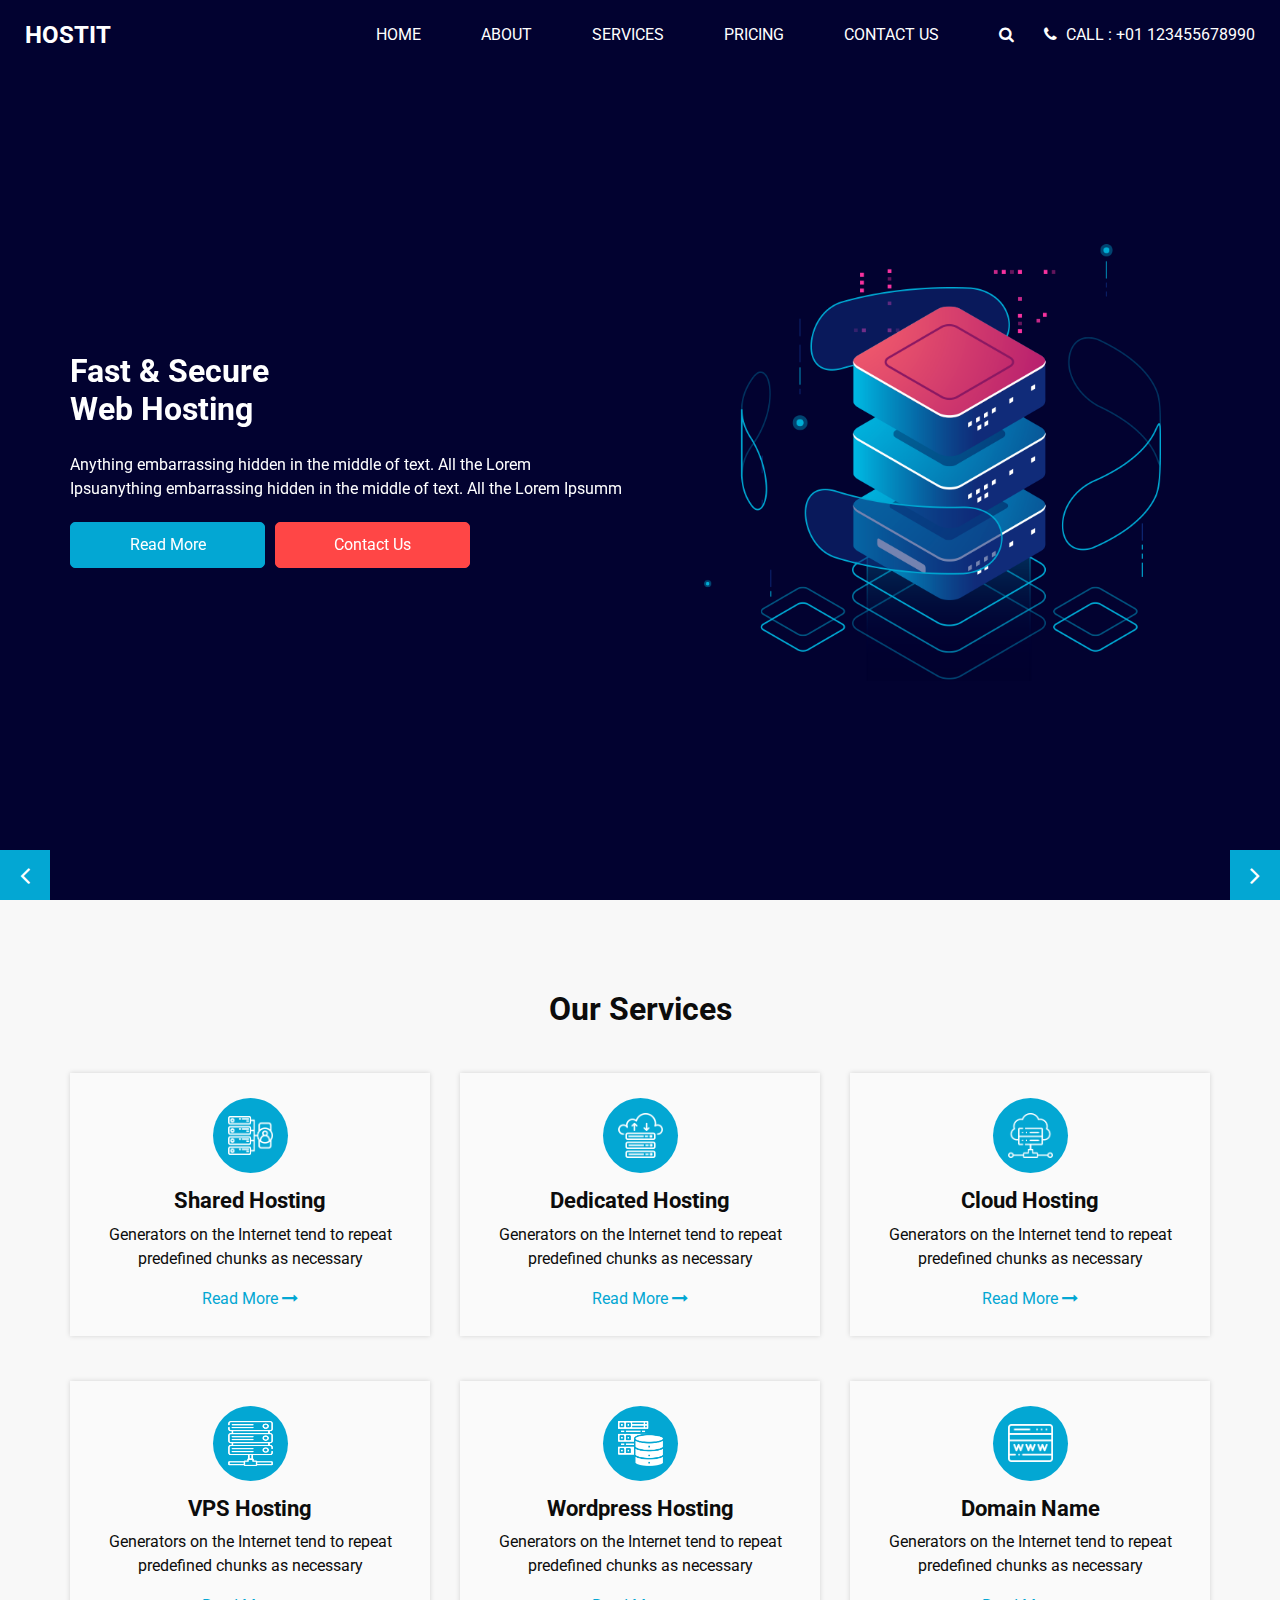
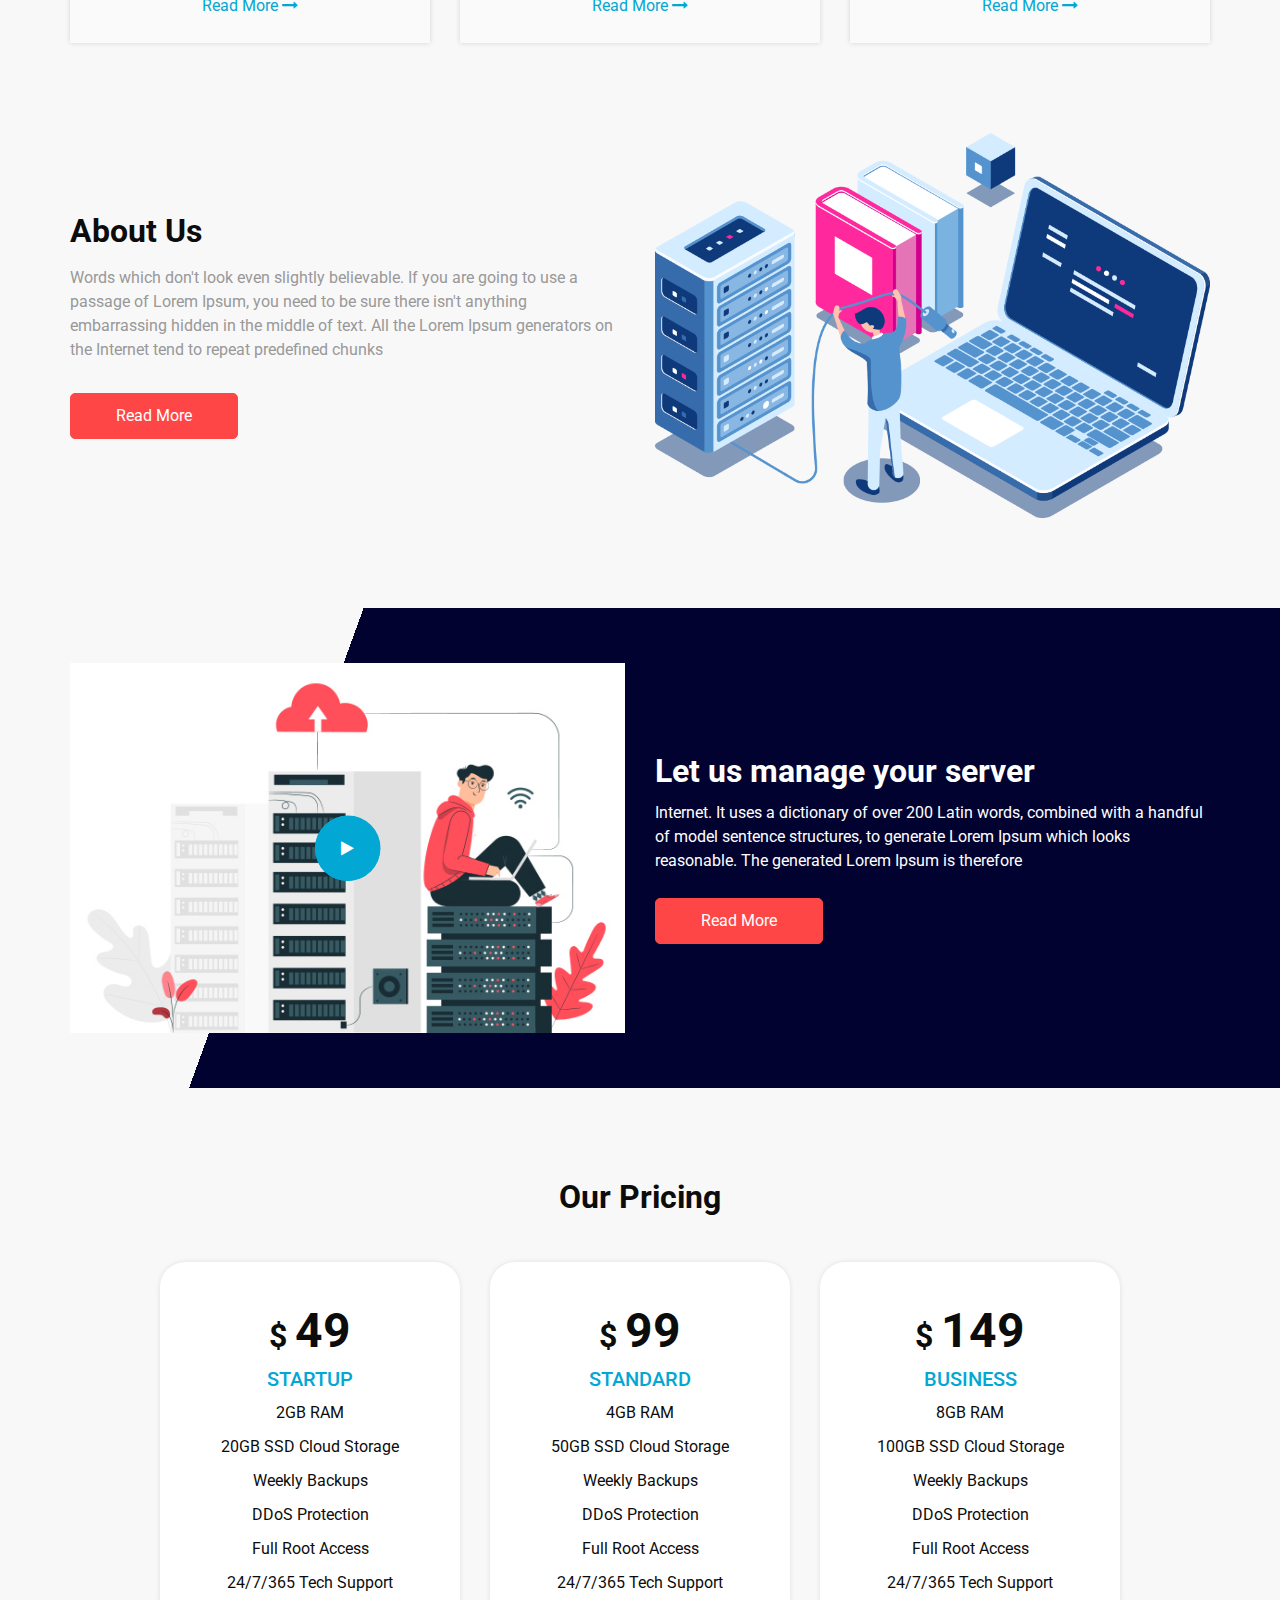
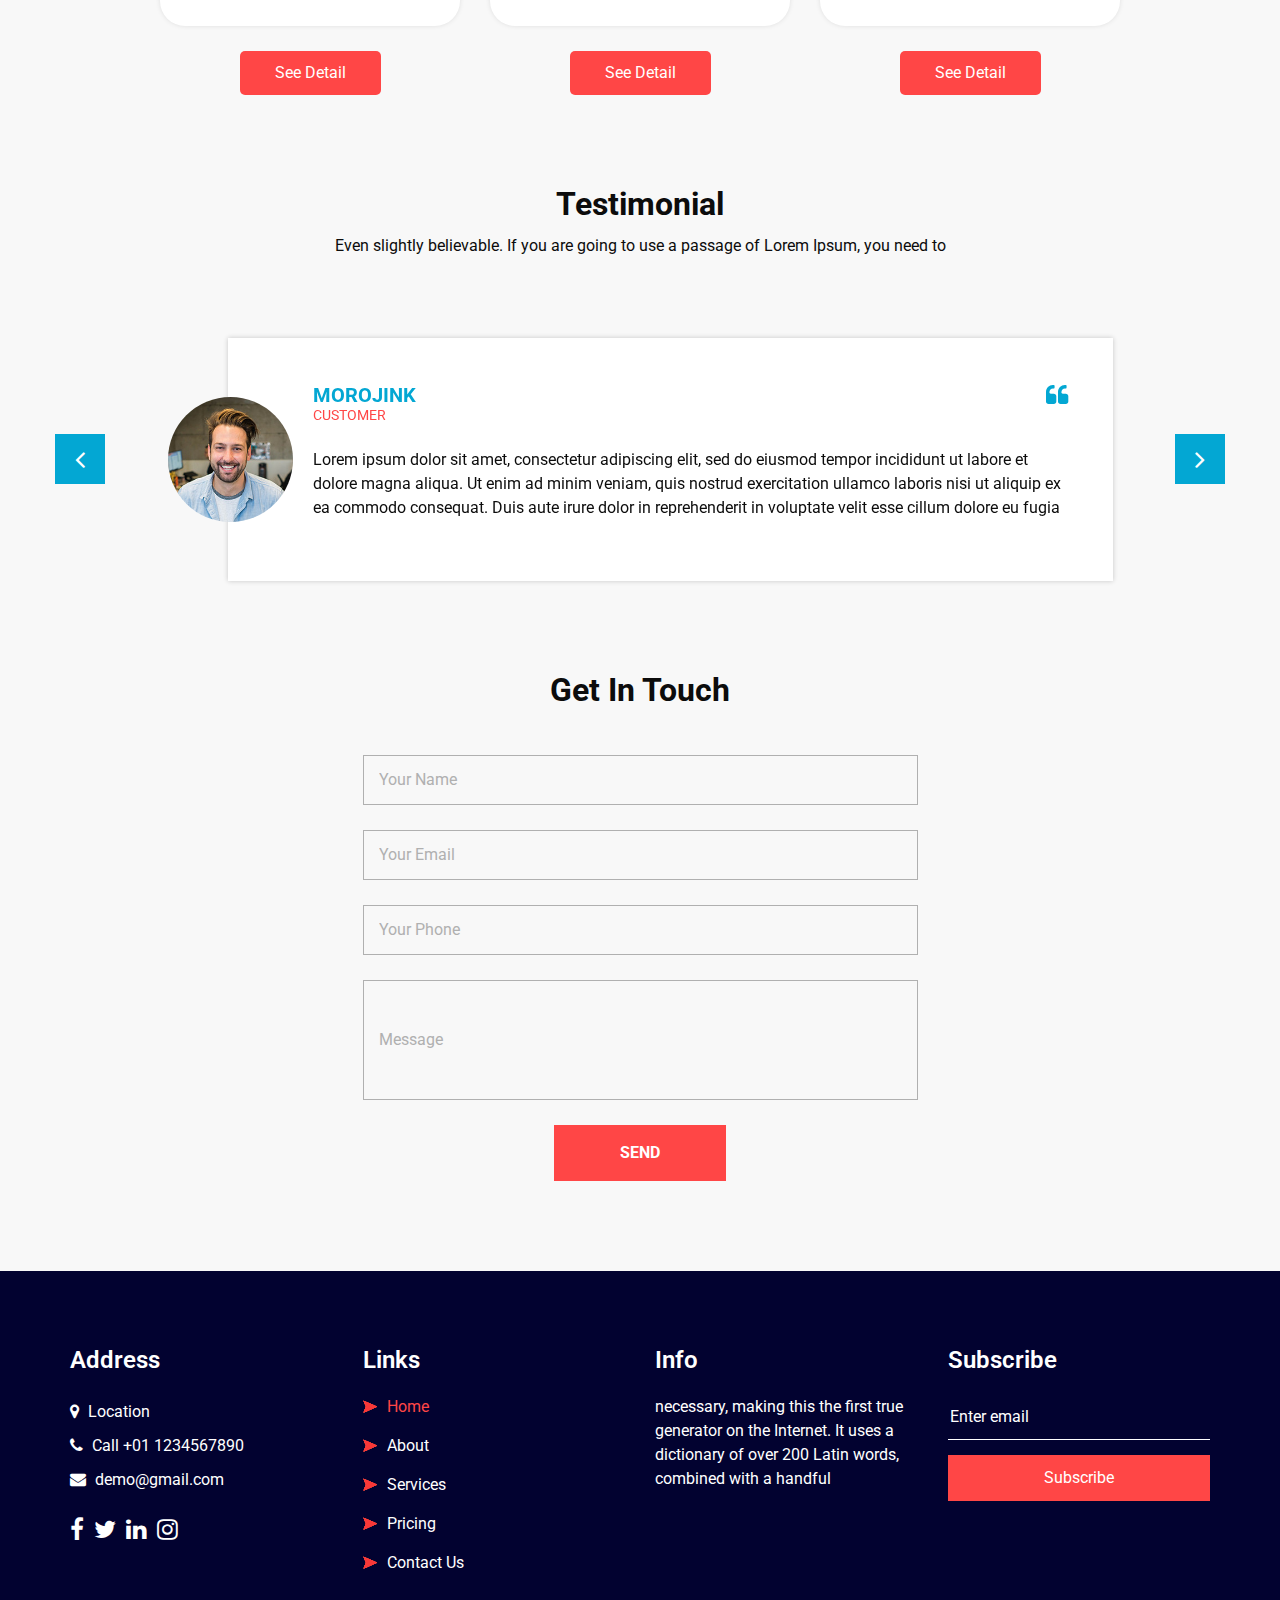
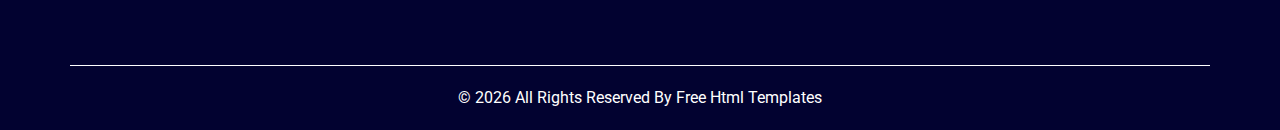
<file: origin/index.html>
<!DOCTYPE html>
<html>

<head>
  <!-- Basic -->
  <meta charset="utf-8" />
  <meta http-equiv="X-UA-Compatible" content="IE=edge" />
  <!-- Mobile Metas -->
  <meta name="viewport" content="width=device-width, initial-scale=1, shrink-to-fit=no" />
  <!-- Site Metas -->
  <link rel="icon" href="images/fevicon.png" type="image/gif" />
  <meta name="keywords" content="" />
  <meta name="description" content="" />
  <meta name="author" content="" />

  <title>Hostit</title>


  <!-- bootstrap core css -->
  <link rel="stylesheet" type="text/css" href="css/bootstrap.css" />

  <!-- fonts style -->
  <link href="https://fonts.googleapis.com/css2?family=Roboto:wght@400;500;700;900&display=swap" rel="stylesheet">

  <!-- font awesome style -->
  <link href="css/font-awesome.min.css" rel="stylesheet" />

  <!-- Custom styles for this template -->
  <link href="css/style.css" rel="stylesheet" />
  <!-- responsive style -->
  <link href="css/responsive.css" rel="stylesheet" />

</head>

<body>

  <div class="hero_area">
    <!-- header section strats -->
    <header class="header_section">
      <div class="container-fluid">
        <nav class="navbar navbar-expand-lg custom_nav-container ">
          <a class="navbar-brand" href="index.html">
            <span>Hostit</span>
          </a>

          <button class="navbar-toggler" type="button" data-toggle="collapse" data-target="#navbarSupportedContent" aria-controls="navbarSupportedContent" aria-expanded="false" aria-label="Toggle navigation">
            <span class=""> </span>
          </button>

          <div class="collapse navbar-collapse" id="navbarSupportedContent">
            <ul class="navbar-nav  ml-auto">
              <li class="nav-item active">
                <a class="nav-link" href="index.html">Home <span class="sr-only">(current)</span></a>
              </li>
              <li class="nav-item">
                <a class="nav-link" href="about.html"> About</a>
              </li>
              <li class="nav-item">
                <a class="nav-link" href="service.html">Services</a>
              </li>
              <li class="nav-item">
                <a class="nav-link" href="price.html">Pricing</a>
              </li>
              <li class="nav-item">
                <a class="nav-link" href="contact.html">Contact Us</a>
              </li>
            </ul>
            <div class="quote_btn-container">
              <form class="form-inline">
                <button class="btn   nav_search-btn" type="submit">
                  <i class="fa fa-search" aria-hidden="true"></i>
                </button>
              </form>
              <a href="">
                <i class="fa fa-phone" aria-hidden="true"></i>
                <span>
                  Call : +01 123455678990
                </span>
              </a>
            </div>
          </div>
        </nav>
      </div>
    </header>
    <!-- end header section -->
    <!-- slider section -->
    <section class="slider_section ">
      <div id="customCarousel1" class="carousel slide" data-ride="carousel">
        <div class="carousel-inner">
          <div class="carousel-item active">
            <div class="container ">
              <div class="row">
                <div class="col-md-6">
                  <div class="detail-box">
                    <h1>
                      Fast & Secure <br>
                      Web Hosting
                    </h1>
                    <p>
                      Anything embarrassing hidden in the middle of text. All the Lorem Ipsuanything embarrassing hidden in the middle of text. All the Lorem Ipsumm </p>
                    <div class="btn-box">
                      <a href="" class="btn-1">
                        Read More
                      </a>
                      <a href="" class="btn-2">
                        Contact Us
                      </a>
                    </div>
                  </div>
                </div>
                <div class="col-md-6">
                  <div class="row">
                    <div class=" col-lg-10 mx-auto">
                      <div class="img-box">
                        <img src="images/slider-img.png" alt="">
                      </div>
                    </div>
                  </div>
                </div>
              </div>
            </div>
          </div>
          <div class="carousel-item">
            <div class="container ">
              <div class="row">
                <div class="col-md-6">
                  <div class="detail-box">
                    <h1>
                      Fast & Secure <br>
                      Web Hosting
                    </h1>
                    <p>
                      Anything embarrassing hidden in the middle of text. All the Lorem Ipsuanything embarrassing hidden in the middle of text. All the Lorem Ipsumm </p>
                    <div class="btn-box">
                      <a href="" class="btn-1">
                        Read More
                      </a>
                      <a href="" class="btn-2">
                        Contact Us
                      </a>
                    </div>
                  </div>
                </div>
                <div class="col-md-6">
                  <div class="row">
                    <div class=" col-lg-10 mx-auto">
                      <div class="img-box">
                        <img src="images/slider-img.png" alt="">
                      </div>
                    </div>
                  </div>
                </div>
              </div>
            </div>
          </div>
          <div class="carousel-item">
            <div class="container ">
              <div class="row">
                <div class="col-md-6">
                  <div class="detail-box">
                    <h1>
                      Fast & Secure <br>
                      Web Hosting
                    </h1>
                    <p>
                      Anything embarrassing hidden in the middle of text. All the Lorem Ipsuanything embarrassing hidden in the middle of text. All the Lorem Ipsumm </p>
                    <div class="btn-box">
                      <a href="" class="btn-1">
                        Read More
                      </a>
                      <a href="" class="btn-2">
                        Contact Us
                      </a>
                    </div>
                  </div>
                </div>
                <div class="col-md-6">
                  <div class="row">
                    <div class=" col-lg-10 mx-auto">
                      <div class="img-box">
                        <img src="images/slider-img.png" alt="">
                      </div>
                    </div>
                  </div>
                </div>
              </div>
            </div>
          </div>
        </div>
        <div class="carousel_btn-box">
          <a class="carousel-control-prev" href="#customCarousel1" role="button" data-slide="prev">
            <i class="fa fa-angle-left" aria-hidden="true"></i>
            <span class="sr-only">Previous</span>
          </a>
          <a class="carousel-control-next" href="#customCarousel1" role="button" data-slide="next">
            <i class="fa fa-angle-right" aria-hidden="true"></i>
            <span class="sr-only">Next</span>
          </a>
        </div>
      </div>
    </section>
    <!-- end slider section -->
  </div>

  <!-- service section -->

  <section class="service_section layout_padding">
    <div class="container">
      <div class="heading_container heading_center">
        <h2>
          Our Services
        </h2>
      </div>
    </div>
    <div class="container ">
      <div class="row">
        <div class="col-md-6 col-lg-4">
          <div class="box ">
            <div class="img-box">
              <img src="images/s1.png" alt="">
            </div>
            <div class="detail-box">
              <h4>
                Shared Hosting
              </h4>
              <p>
                Generators on the Internet tend to repeat predefined chunks as necessary
              </p>
              <a href="">
                Read More
                <i class="fa fa-long-arrow-right" aria-hidden="true"></i>

              </a>
            </div>
          </div>
        </div>
        <div class="col-md-6 col-lg-4">
          <div class="box ">
            <div class="img-box">
              <img src="images/s2.png" alt="">
            </div>
            <div class="detail-box">
              <h4>
                Dedicated Hosting
              </h4>
              <p>
                Generators on the Internet tend to repeat predefined chunks as necessary
              </p>
              <a href="">
                Read More
                <i class="fa fa-long-arrow-right" aria-hidden="true"></i>

              </a>
            </div>
          </div>
        </div>
        <div class="col-md-6 col-lg-4 ">
          <div class="box ">
            <div class="img-box">
              <img src="images/s3.png" alt="">
            </div>
            <div class="detail-box">
              <h4>
                Cloud Hosting
              </h4>
              <p>
                Generators on the Internet tend to repeat predefined chunks as necessary
              </p>
              <a href="">
                Read More
                <i class="fa fa-long-arrow-right" aria-hidden="true"></i>

              </a>
            </div>
          </div>
        </div>
        <div class="col-md-6 col-lg-4">
          <div class="box ">
            <div class="img-box">
              <img src="images/s4.png" alt="">
            </div>
            <div class="detail-box">
              <h4>
                VPS Hosting
              </h4>
              <p>
                Generators on the Internet tend to repeat predefined chunks as necessary
              </p>
              <a href="">
                Read More
                <i class="fa fa-long-arrow-right" aria-hidden="true"></i>

              </a>
            </div>
          </div>
        </div>
        <div class="col-md-6 col-lg-4">
          <div class="box ">
            <div class="img-box">
              <img src="images/s5.png" alt="">
            </div>
            <div class="detail-box">
              <h4>
                Wordpress Hosting
              </h4>
              <p>
                Generators on the Internet tend to repeat predefined chunks as necessary
              </p>
              <a href="">
                Read More
                <i class="fa fa-long-arrow-right" aria-hidden="true"></i>

              </a>
            </div>
          </div>
        </div>
        <div class="col-md-6 col-lg-4">
          <div class="box ">
            <div class="img-box">
              <img src="images/s6.png" alt="">
            </div>
            <div class="detail-box">
              <h4>
                Domain Name
              </h4>
              <p>
                Generators on the Internet tend to repeat predefined chunks as necessary
              </p>
              <a href="">
                Read More
                <i class="fa fa-long-arrow-right" aria-hidden="true"></i>

              </a>
            </div>
          </div>
        </div>
      </div>
    </div>
  </section>

  <!-- end service section -->

  <!-- about section -->

  <section class="about_section layout_padding-bottom">
    <div class="container  ">
      <div class="row">
        <div class="col-md-6">
          <div class="detail-box">
            <div class="heading_container">
              <h2>
                About Us
              </h2>
            </div>
            <p>
              Words which don't look even slightly believable. If you are going to use a passage of Lorem Ipsum, you need to be sure there isn't anything embarrassing hidden in the middle of text. All the Lorem Ipsum generators on the Internet tend to repeat predefined chunks </p>
            <a href="">
              Read More
            </a>
          </div>
        </div>
        <div class="col-md-6 ">
          <div class="img-box">
            <img src="images/about-img.png" alt="">
          </div>
        </div>

      </div>
    </div>
  </section>

  <!-- end about section -->


  <!-- server section -->

  <section class="server_section">
    <div class="container ">
      <div class="row">
        <div class="col-md-6">
          <div class="img-box">
            <img src="images/server-img.jpg" alt="">
            <div class="play_btn">
              <button>
                <i class="fa fa-play" aria-hidden="true"></i>
              </button>
            </div>
          </div>
        </div>
        <div class="col-md-6">
          <div class="detail-box">
            <div class="heading_container">
              <h2>
                Let us manage your server
              </h2>
              <p>
                Internet. It uses a dictionary of over 200 Latin words, combined with a handful of model sentence structures, to generate Lorem Ipsum which looks reasonable. The generated Lorem Ipsum is therefore
              </p>
            </div>
            <a href="">
              Read More
            </a>
          </div>
        </div>
      </div>
    </div>
  </section>

  <!-- end server section -->

  <!-- price section -->

  <section class="price_section layout_padding">
    <div class="container">
      <div class="heading_container heading_center">
        <h2>
          Our Pricing
        </h2>
      </div>
      <div class="price_container ">
        <div class="box">
          <div class="detail-box">
            <h2>$ <span>49</span></h2>
            <h6>
              Startup
            </h6>
            <ul class="price_features">
              <li>
                2GB RAM
              </li>
              <li>
                20GB SSD Cloud Storage
              </li>
              <li>
                Weekly Backups
              </li>
              <li>
                DDoS Protection
              </li>
              <li>
                Full Root Access
              </li>
              <li>
                24/7/365 Tech Support
              </li>
            </ul>
          </div>
          <div class="btn-box">
            <a href="">
              See Detail
            </a>
          </div>
        </div>
        <div class="box">
          <div class="detail-box">
            <h2>$ <span>99</span></h2>
            <h6>
              Standard
            </h6>
            <ul class="price_features">
              <li>
                4GB RAM
              </li>
              <li>
                50GB SSD Cloud Storage
              </li>
              <li>
                Weekly Backups
              </li>
              <li>
                DDoS Protection
              </li>
              <li>
                Full Root Access
              </li>
              <li>
                24/7/365 Tech Support
              </li>
            </ul>
          </div>
          <div class="btn-box">
            <a href="">
              See Detail
            </a>
          </div>
        </div>
        <div class="box">
          <div class="detail-box">
            <h2>$ <span>149</span></h2>
            <h6>
              Business
            </h6>
            <ul class="price_features">
              <li>
                8GB RAM
              </li>
              <li>
                100GB SSD Cloud Storage
              </li>
              <li>
                Weekly Backups
              </li>
              <li>
                DDoS Protection
              </li>
              <li>
                Full Root Access
              </li>
              <li>
                24/7/365 Tech Support
              </li>
            </ul>
          </div>
          <div class="btn-box">
            <a href="">
              See Detail
            </a>
          </div>
        </div>
      </div>
    </div>
  </section>

  <!-- price section -->

  <!-- client section -->
  <section class="client_section ">
    <div class="container">
      <div class="heading_container heading_center">
        <h2>
          Testimonial
        </h2>
        <p>
          Even slightly believable. If you are going to use a passage of Lorem Ipsum, you need to
        </p>
      </div>
    </div>
    <div class="container px-0">
      <div id="customCarousel2" class="carousel  slide" data-ride="carousel">
        <div class="carousel-inner">
          <div class="carousel-item active">
            <div class="container">
              <div class="row">
                <div class="col-md-10 mx-auto">
                  <div class="box">
                    <div class="img-box">
                      <img src="images/client.jpg" alt="">
                    </div>
                    <div class="detail-box">
                      <div class="client_info">
                        <div class="client_name">
                          <h5>
                            Morojink
                          </h5>
                          <h6>
                            Customer
                          </h6>
                        </div>
                        <i class="fa fa-quote-left" aria-hidden="true"></i>
                      </div>
                      <p>
                        Lorem ipsum dolor sit amet, consectetur adipiscing elit, sed do eiusmod tempor incididunt ut
                        labore
                        et
                        dolore magna aliqua. Ut enim ad minim veniam, quis nostrud exercitation ullamco laboris nisi ut
                        aliquip ex ea commodo consequat. Duis aute irure dolor in reprehenderit in voluptate velit esse
                        cillum
                        dolore eu fugia
                      </p>
                    </div>
                  </div>
                </div>
              </div>
            </div>
          </div>
          <div class="carousel-item">
            <div class="container">
              <div class="row">
                <div class="col-md-10 mx-auto">
                  <div class="box">
                    <div class="img-box">
                      <img src="images/client.jpg" alt="">
                    </div>
                    <div class="detail-box">
                      <div class="client_info">
                        <div class="client_name">
                          <h5>
                            Morojink
                          </h5>
                          <h6>
                            Customer
                          </h6>
                        </div>
                        <i class="fa fa-quote-left" aria-hidden="true"></i>
                      </div>
                      <p>
                        Lorem ipsum dolor sit amet, consectetur adipiscing elit, sed do eiusmod tempor incididunt ut
                        labore
                        et
                        dolore magna aliqua. Ut enim ad minim veniam, quis nostrud exercitation ullamco laboris nisi ut
                        aliquip ex ea commodo consequat. Duis aute irure dolor in reprehenderit in voluptate velit esse
                        cillum
                        dolore eu fugia
                      </p>
                    </div>
                  </div>
                </div>
              </div>
            </div>
          </div>
          <div class="carousel-item">
            <div class="container">
              <div class="row">
                <div class="col-md-10 mx-auto">
                  <div class="box">
                    <div class="img-box">
                      <img src="images/client.jpg" alt="">
                    </div>
                    <div class="detail-box">
                      <div class="client_info">
                        <div class="client_name">
                          <h5>
                            Morojink
                          </h5>
                          <h6>
                            Customer
                          </h6>
                        </div>
                        <i class="fa fa-quote-left" aria-hidden="true"></i>
                      </div>
                      <p>
                        Lorem ipsum dolor sit amet, consectetur adipiscing elit, sed do eiusmod tempor incididunt ut
                        labore
                        et
                        dolore magna aliqua. Ut enim ad minim veniam, quis nostrud exercitation ullamco laboris nisi ut
                        aliquip ex ea commodo consequat. Duis aute irure dolor in reprehenderit in voluptate velit esse
                        cillum
                        dolore eu fugia
                      </p>
                    </div>
                  </div>
                </div>
              </div>
            </div>
          </div>
        </div>
        <div class="carousel_btn-box">
          <a class="carousel-control-prev" href="#customCarousel2" role="button" data-slide="prev">
            <i class="fa fa-angle-left" aria-hidden="true"></i>
            <span class="sr-only">Previous</span>
          </a>
          <a class="carousel-control-next" href="#customCarousel2" role="button" data-slide="next">
            <i class="fa fa-angle-right" aria-hidden="true"></i>
            <span class="sr-only">Next</span>
          </a>
        </div>
      </div>
    </div>
  </section>
  <!-- end client section -->

  <!-- contact section -->
  <section class="contact_section layout_padding-bottom">
    <div class="container">
      <div class="heading_container heading_center">
        <h2>
          Get In Touch
        </h2>
      </div>
      <div class="row">
        <div class="col-md-8 col-lg-6 mx-auto">
          <div class="form_container">
            <form action="">
              <div>
                <input type="text" placeholder="Your Name" />
              </div>
              <div>
                <input type="email" placeholder="Your Email" />
              </div>
              <div>
                <input type="text" placeholder="Your Phone" />
              </div>
              <div>
                <input type="text" class="message-box" placeholder="Message" />
              </div>
              <div class="btn_box ">
                <button>
                  SEND
                </button>
              </div>
            </form>
          </div>
        </div>
      </div>
    </div>
  </section>
  <!-- end contact section -->

  <!-- info section -->

  <section class="info_section layout_padding2">
    <div class="container">
      <div class="row">
        <div class="col-md-3">
          <div class="info_contact">
            <h4>
              Address
            </h4>
            <div class="contact_link_box">
              <a href="">
                <i class="fa fa-map-marker" aria-hidden="true"></i>
                <span>
                  Location
                </span>
              </a>
              <a href="">
                <i class="fa fa-phone" aria-hidden="true"></i>
                <span>
                  Call +01 1234567890
                </span>
              </a>
              <a href="">
                <i class="fa fa-envelope" aria-hidden="true"></i>
                <span>
                  demo@gmail.com
                </span>
              </a>
            </div>
          </div>
          <div class="info_social">
            <a href="">
              <i class="fa fa-facebook" aria-hidden="true"></i>
            </a>
            <a href="">
              <i class="fa fa-twitter" aria-hidden="true"></i>
            </a>
            <a href="">
              <i class="fa fa-linkedin" aria-hidden="true"></i>
            </a>
            <a href="">
              <i class="fa fa-instagram" aria-hidden="true"></i>
            </a>
          </div>
        </div>
        <div class="col-md-3">
          <div class="info_link_box">
            <h4>
              Links
            </h4>
            <div class="info_links">
              <a class="active" href="index.html">
                <img src="images/nav-bullet.png" alt="">
                Home
              </a>
              <a class="" href="about.html">
                <img src="images/nav-bullet.png" alt="">
                About
              </a>
              <a class="" href="service.html">
                <img src="images/nav-bullet.png" alt="">
                Services
              </a>
              <a class="" href="price.html">
                <img src="images/nav-bullet.png" alt="">
                Pricing
              </a>
              <a class="" href="contact.html">
                <img src="images/nav-bullet.png" alt="">
                Contact Us
              </a>
            </div>
          </div>
        </div>
        <div class="col-md-3">
          <div class="info_detail">
            <h4>
              Info
            </h4>
            <p>
              necessary, making this the first true generator on the Internet. It uses a dictionary of over 200 Latin words, combined with a handful
            </p>
          </div>
        </div>
        <div class="col-md-3 mb-0">
          <h4>
            Subscribe
          </h4>
          <form action="#">
            <input type="text" placeholder="Enter email" />
            <button type="submit">
              Subscribe
            </button>
          </form>
        </div>
      </div>
    </div>
  </section>

  <!-- end info section -->


  <!-- footer section -->
  <footer class="footer_section">
    <div class="container">
      <p>
        &copy; <span id="displayYear"></span> All Rights Reserved By
        <a href="https://html.design/">Free Html Templates</a>
      </p>
    </div>
  </footer>
  <!-- footer section -->

  <!-- jQery -->
  <script src="js/jquery-3.4.1.min.js"></script>
  <!-- bootstrap js -->
  <script src="js/bootstrap.js"></script>
  <!-- custom js -->
  <script src="js/custom.js"></script>


</body>

</html>
</file>
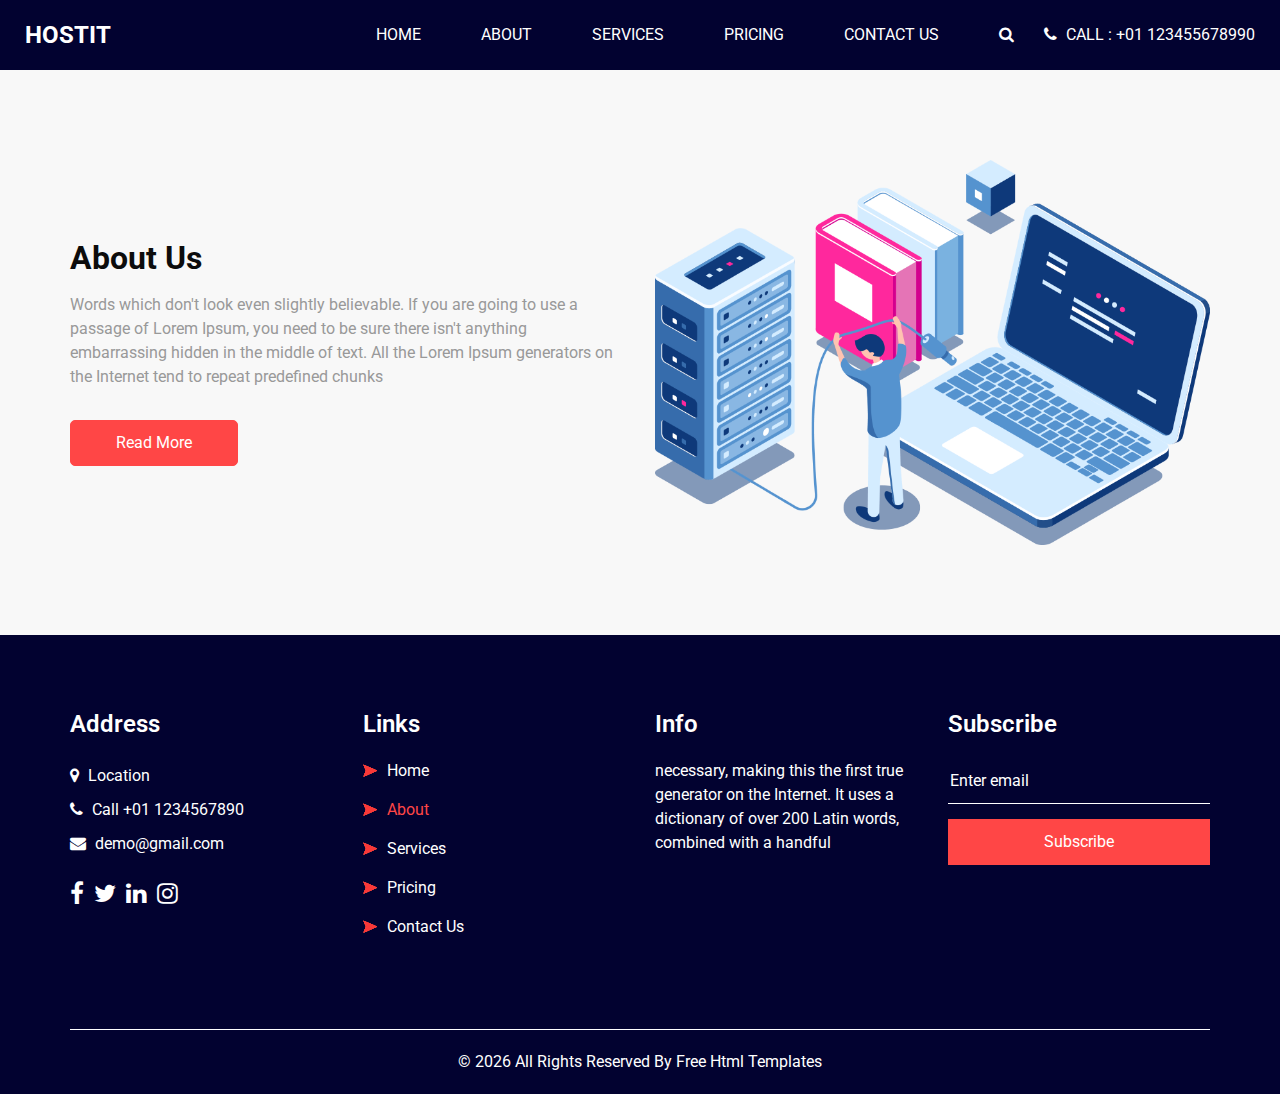
<file: origin/about.html>
<!DOCTYPE html>
<html>

<head>
  <!-- Basic -->
  <meta charset="utf-8" />
  <meta http-equiv="X-UA-Compatible" content="IE=edge" />
  <!-- Mobile Metas -->
  <meta name="viewport" content="width=device-width, initial-scale=1, shrink-to-fit=no" />
  <!-- Site Metas -->
  <link rel="icon" href="images/fevicon.png" type="image/gif" />
  <meta name="keywords" content="" />
  <meta name="description" content="" />
  <meta name="author" content="" />

  <title>Hostit</title>


  <!-- bootstrap core css -->
  <link rel="stylesheet" type="text/css" href="css/bootstrap.css" />

  <!-- fonts style -->
  <link href="https://fonts.googleapis.com/css2?family=Roboto:wght@400;500;700;900&display=swap" rel="stylesheet">

  <!-- font awesome style -->
  <link href="css/font-awesome.min.css" rel="stylesheet" />

  <!-- Custom styles for this template -->
  <link href="css/style.css" rel="stylesheet" />
  <!-- responsive style -->
  <link href="css/responsive.css" rel="stylesheet" />

</head>

<body class="sub_page">

  <div class="hero_area">
    <!-- header section strats -->
    <header class="header_section">
      <div class="container-fluid">
        <nav class="navbar navbar-expand-lg custom_nav-container ">
          <a class="navbar-brand" href="index.html">
            <span>Hostit</span>
          </a>

          <button class="navbar-toggler" type="button" data-toggle="collapse" data-target="#navbarSupportedContent" aria-controls="navbarSupportedContent" aria-expanded="false" aria-label="Toggle navigation">
            <span class=""> </span>
          </button>

          <div class="collapse navbar-collapse" id="navbarSupportedContent">
            <ul class="navbar-nav  ml-auto">
              <li class="nav-item ">
                <a class="nav-link" href="index.html">Home <span class="sr-only">(current)</span></a>
              </li>
              <li class="nav-item active">
                <a class="nav-link" href="about.html"> About</a>
              </li>
              <li class="nav-item">
                <a class="nav-link" href="service.html">Services</a>
              </li>
              <li class="nav-item">
                <a class="nav-link" href="price.html">Pricing</a>
              </li>
              <li class="nav-item">
                <a class="nav-link" href="contact.html">Contact Us</a>
              </li>
            </ul>
            <div class="quote_btn-container">
              <form class="form-inline">
                <button class="btn   nav_search-btn" type="submit">
                  <i class="fa fa-search" aria-hidden="true"></i>
                </button>
              </form>
              <a href="">
                <i class="fa fa-phone" aria-hidden="true"></i>
                <span>
                  Call : +01 123455678990
                </span>
              </a>
            </div>
          </div>
        </nav>
      </div>
    </header>
    <!-- end header section -->
  </div>

  <!-- about section -->

  <section class="about_section layout_padding">
    <div class="container  ">
      <div class="row">
        <div class="col-md-6">
          <div class="detail-box">
            <div class="heading_container">
              <h2>
                About Us
              </h2>
            </div>
            <p>
              Words which don't look even slightly believable. If you are going to use a passage of Lorem Ipsum, you need to be sure there isn't anything embarrassing hidden in the middle of text. All the Lorem Ipsum generators on the Internet tend to repeat predefined chunks </p>
            <a href="">
              Read More
            </a>
          </div>
        </div>
        <div class="col-md-6 ">
          <div class="img-box">
            <img src="images/about-img.png" alt="">
          </div>
        </div>

      </div>
    </div>
  </section>

  <!-- end about section -->

  <!-- info section -->

  <section class="info_section layout_padding2">
    <div class="container">
      <div class="row">
        <div class="col-md-3">
          <div class="info_contact">
            <h4>
              Address
            </h4>
            <div class="contact_link_box">
              <a href="">
                <i class="fa fa-map-marker" aria-hidden="true"></i>
                <span>
                  Location
                </span>
              </a>
              <a href="">
                <i class="fa fa-phone" aria-hidden="true"></i>
                <span>
                  Call +01 1234567890
                </span>
              </a>
              <a href="">
                <i class="fa fa-envelope" aria-hidden="true"></i>
                <span>
                  demo@gmail.com
                </span>
              </a>
            </div>
          </div>
          <div class="info_social">
            <a href="">
              <i class="fa fa-facebook" aria-hidden="true"></i>
            </a>
            <a href="">
              <i class="fa fa-twitter" aria-hidden="true"></i>
            </a>
            <a href="">
              <i class="fa fa-linkedin" aria-hidden="true"></i>
            </a>
            <a href="">
              <i class="fa fa-instagram" aria-hidden="true"></i>
            </a>
          </div>
        </div>
        <div class="col-md-3">
          <div class="info_link_box">
            <h4>
              Links
            </h4>
            <div class="info_links">
              <a class="" href="index.html">
                <img src="images/nav-bullet.png" alt="">
                Home
              </a>
              <a class="active" href="about.html">
                <img src="images/nav-bullet.png" alt="">
                About
              </a>
              <a class="" href="service.html">
                <img src="images/nav-bullet.png" alt="">
                Services
              </a>
              <a class="" href="price.html">
                <img src="images/nav-bullet.png" alt="">
                Pricing
              </a>
              <a class="" href="contact.html">
                <img src="images/nav-bullet.png" alt="">
                Contact Us
              </a>
            </div>
          </div>
        </div>
        <div class="col-md-3">
          <div class="info_detail">
            <h4>
              Info
            </h4>
            <p>
              necessary, making this the first true generator on the Internet. It uses a dictionary of over 200 Latin words, combined with a handful
            </p>
          </div>
        </div>
        <div class="col-md-3 mb-0">
          <h4>
            Subscribe
          </h4>
          <form action="#">
            <input type="text" placeholder="Enter email" />
            <button type="submit">
              Subscribe
            </button>
          </form>
        </div>
      </div>
    </div>
  </section>

  <!-- end info section -->


  <!-- footer section -->
  <footer class="footer_section">
    <div class="container">
      <p>
        &copy; <span id="displayYear"></span> All Rights Reserved By
        <a href="https://html.design/">Free Html Templates</a>
      </p>
    </div>
  </footer>
  <!-- footer section -->

  <!-- jQery -->
  <script src="js/jquery-3.4.1.min.js"></script>
  <!-- bootstrap js -->
  <script src="js/bootstrap.js"></script>
  <!-- custom js -->
  <script src="js/custom.js"></script>


</body>

</html>
</file>
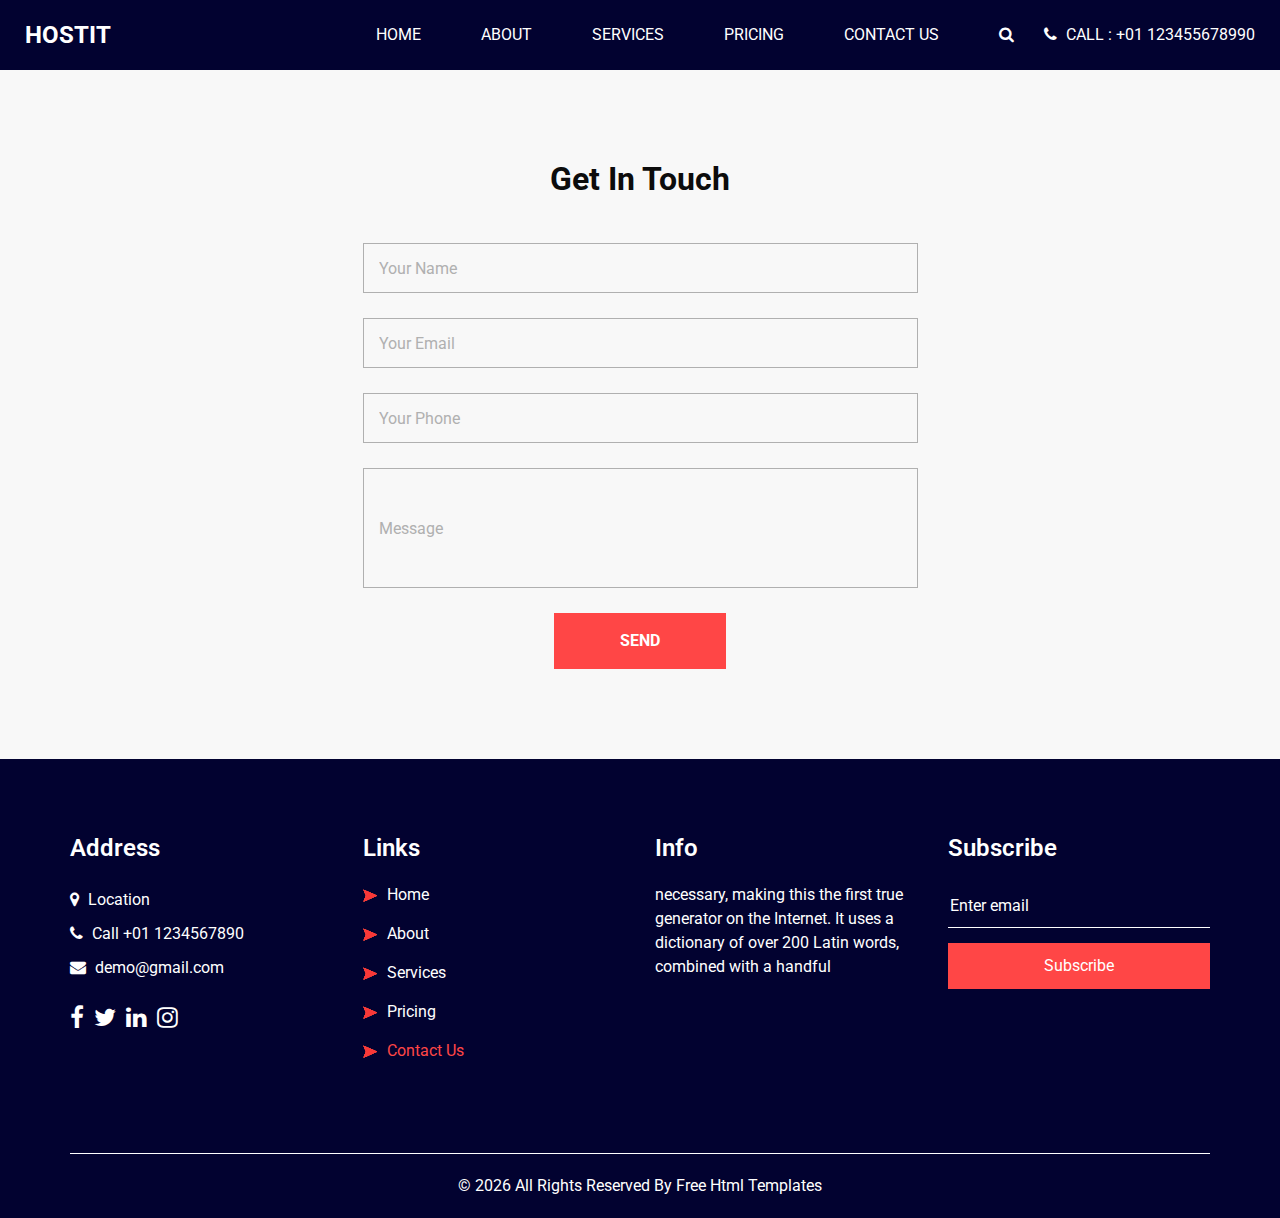
<file: origin/contact.html>
<!DOCTYPE html>
<html>

<head>
  <!-- Basic -->
  <meta charset="utf-8" />
  <meta http-equiv="X-UA-Compatible" content="IE=edge" />
  <!-- Mobile Metas -->
  <meta name="viewport" content="width=device-width, initial-scale=1, shrink-to-fit=no" />
  <!-- Site Metas -->
  <link rel="icon" href="images/fevicon.png" type="image/gif" />
  <meta name="keywords" content="" />
  <meta name="description" content="" />
  <meta name="author" content="" />

  <title>Hostit</title>


  <!-- bootstrap core css -->
  <link rel="stylesheet" type="text/css" href="css/bootstrap.css" />

  <!-- fonts style -->
  <link href="https://fonts.googleapis.com/css2?family=Roboto:wght@400;500;700;900&display=swap" rel="stylesheet">

  <!-- font awesome style -->
  <link href="css/font-awesome.min.css" rel="stylesheet" />

  <!-- Custom styles for this template -->
  <link href="css/style.css" rel="stylesheet" />
  <!-- responsive style -->
  <link href="css/responsive.css" rel="stylesheet" />

</head>

<body class="sub_page">

  <div class="hero_area">
    <!-- header section strats -->
    <header class="header_section">
      <div class="container-fluid">
        <nav class="navbar navbar-expand-lg custom_nav-container ">
          <a class="navbar-brand" href="index.html">
            <span>Hostit</span>
          </a>

          <button class="navbar-toggler" type="button" data-toggle="collapse" data-target="#navbarSupportedContent" aria-controls="navbarSupportedContent" aria-expanded="false" aria-label="Toggle navigation">
            <span class=""> </span>
          </button>

          <div class="collapse navbar-collapse" id="navbarSupportedContent">
            <ul class="navbar-nav  ml-auto">
              <li class="nav-item ">
                <a class="nav-link" href="index.html">Home <span class="sr-only">(current)</span></a>
              </li>
              <li class="nav-item">
                <a class="nav-link" href="about.html"> About</a>
              </li>
              <li class="nav-item">
                <a class="nav-link" href="service.html">Services</a>
              </li>
              <li class="nav-item">
                <a class="nav-link" href="price.html">Pricing</a>
              </li>
              <li class="nav-item active">
                <a class="nav-link" href="contact.html">Contact Us</a>
              </li>
            </ul>
            <div class="quote_btn-container">
              <form class="form-inline">
                <button class="btn   nav_search-btn" type="submit">
                  <i class="fa fa-search" aria-hidden="true"></i>
                </button>
              </form>
              <a href="">
                <i class="fa fa-phone" aria-hidden="true"></i>
                <span>
                  Call : +01 123455678990
                </span>
              </a>
            </div>
          </div>
        </nav>
      </div>
    </header>
    <!-- end header section -->
  </div>

  <!-- contact section -->
  <section class="contact_section layout_padding">
    <div class="container">
      <div class="heading_container heading_center">
        <h2>
          Get In Touch
        </h2>
      </div>
      <div class="row">
        <div class="col-md-8 col-lg-6 mx-auto">
          <div class="form_container">
            <form action="">
              <div>
                <input type="text" placeholder="Your Name" />
              </div>
              <div>
                <input type="email" placeholder="Your Email" />
              </div>
              <div>
                <input type="text" placeholder="Your Phone" />
              </div>
              <div>
                <input type="text" class="message-box" placeholder="Message" />
              </div>
              <div class="btn_box ">
                <button>
                  SEND
                </button>
              </div>
            </form>
          </div>
        </div>
      </div>
    </div>
  </section>
  <!-- end contact section -->

  <!-- info section -->

  <section class="info_section layout_padding2">
    <div class="container">
      <div class="row">
        <div class="col-md-3">
          <div class="info_contact">
            <h4>
              Address
            </h4>
            <div class="contact_link_box">
              <a href="">
                <i class="fa fa-map-marker" aria-hidden="true"></i>
                <span>
                  Location
                </span>
              </a>
              <a href="">
                <i class="fa fa-phone" aria-hidden="true"></i>
                <span>
                  Call +01 1234567890
                </span>
              </a>
              <a href="">
                <i class="fa fa-envelope" aria-hidden="true"></i>
                <span>
                  demo@gmail.com
                </span>
              </a>
            </div>
          </div>
          <div class="info_social">
            <a href="">
              <i class="fa fa-facebook" aria-hidden="true"></i>
            </a>
            <a href="">
              <i class="fa fa-twitter" aria-hidden="true"></i>
            </a>
            <a href="">
              <i class="fa fa-linkedin" aria-hidden="true"></i>
            </a>
            <a href="">
              <i class="fa fa-instagram" aria-hidden="true"></i>
            </a>
          </div>
        </div>
        <div class="col-md-3">
          <div class="info_link_box">
            <h4>
              Links
            </h4>
            <div class="info_links">
              <a class="" href="index.html">
                <img src="images/nav-bullet.png" alt="">
                Home
              </a>
              <a class="" href="about.html">
                <img src="images/nav-bullet.png" alt="">
                About
              </a>
              <a class="" href="service.html">
                <img src="images/nav-bullet.png" alt="">
                Services
              </a>
              <a class="" href="price.html">
                <img src="images/nav-bullet.png" alt="">
                Pricing
              </a>
              <a class="active" href="contact.html">
                <img src="images/nav-bullet.png" alt="">
                Contact Us
              </a>
            </div>
          </div>
        </div>
        <div class="col-md-3">
          <div class="info_detail">
            <h4>
              Info
            </h4>
            <p>
              necessary, making this the first true generator on the Internet. It uses a dictionary of over 200 Latin words, combined with a handful
            </p>
          </div>
        </div>
        <div class="col-md-3 mb-0">
          <h4>
            Subscribe
          </h4>
          <form action="#">
            <input type="text" placeholder="Enter email" />
            <button type="submit">
              Subscribe
            </button>
          </form>
        </div>
      </div>
    </div>
  </section>

  <!-- end info section -->


  <!-- footer section -->
  <footer class="footer_section">
    <div class="container">
      <p>
        &copy; <span id="displayYear"></span> All Rights Reserved By
        <a href="https://html.design/">Free Html Templates</a>
      </p>
    </div>
  </footer>
  <!-- footer section -->

  <!-- jQery -->
  <script src="js/jquery-3.4.1.min.js"></script>
  <!-- bootstrap js -->
  <script src="js/bootstrap.js"></script>
  <!-- custom js -->
  <script src="js/custom.js"></script>


</body>

</html>
</file>
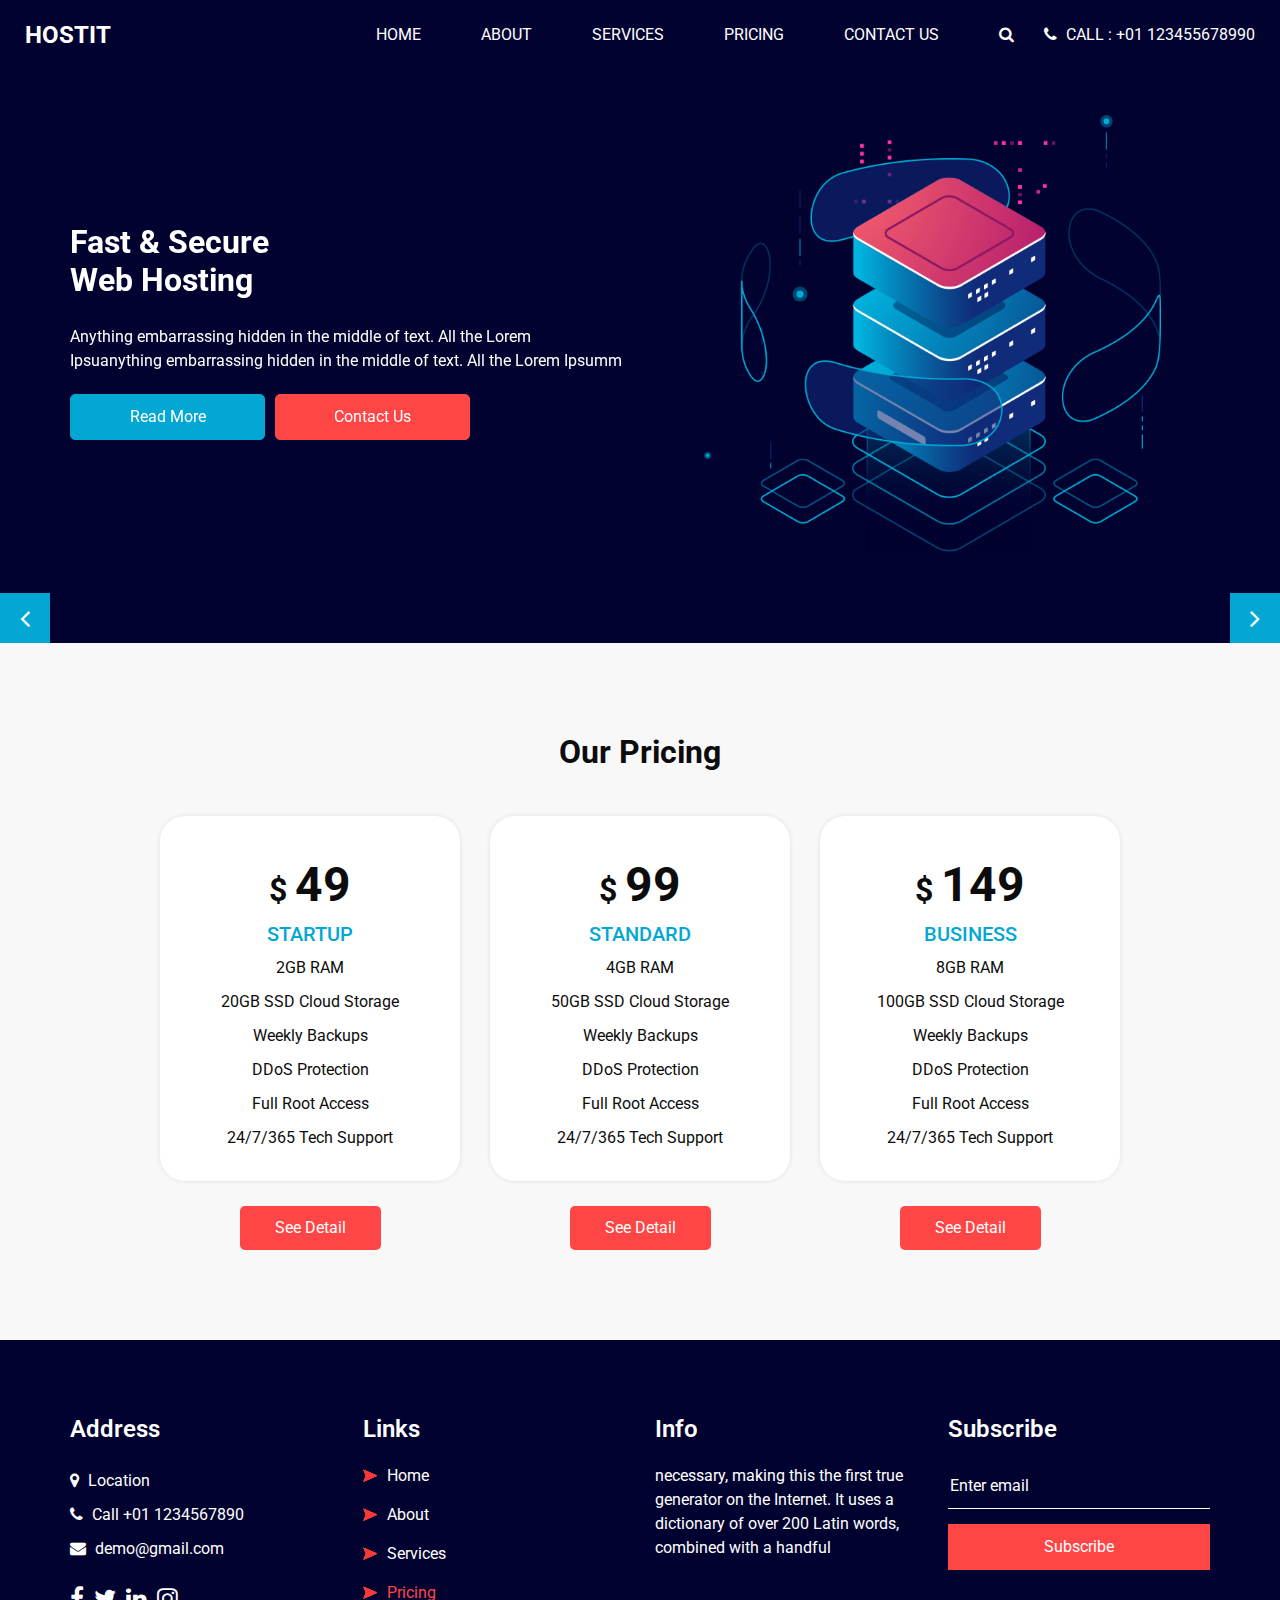
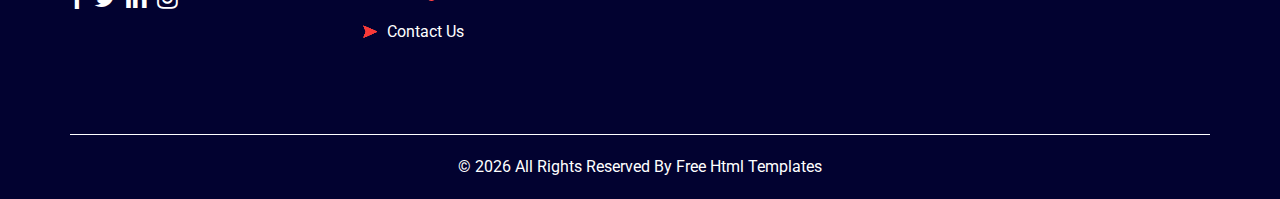
<file: origin/price.html>
<!DOCTYPE html>
<html>

<head>
  <!-- Basic -->
  <meta charset="utf-8" />
  <meta http-equiv="X-UA-Compatible" content="IE=edge" />
  <!-- Mobile Metas -->
  <meta name="viewport" content="width=device-width, initial-scale=1, shrink-to-fit=no" />
  <!-- Site Metas -->
  <link rel="icon" href="images/fevicon.png" type="image/gif" />
  <meta name="keywords" content="" />
  <meta name="description" content="" />
  <meta name="author" content="" />

  <title>Hostit</title>


  <!-- bootstrap core css -->
  <link rel="stylesheet" type="text/css" href="css/bootstrap.css" />

  <!-- fonts style -->
  <link href="https://fonts.googleapis.com/css2?family=Roboto:wght@400;500;700;900&display=swap" rel="stylesheet">

  <!-- font awesome style -->
  <link href="css/font-awesome.min.css" rel="stylesheet" />

  <!-- Custom styles for this template -->
  <link href="css/style.css" rel="stylesheet" />
  <!-- responsive style -->
  <link href="css/responsive.css" rel="stylesheet" />

</head>

<body class="sub_page">

  <div class="hero_area">
    <!-- header section strats -->
    <header class="header_section">
      <div class="container-fluid">
        <nav class="navbar navbar-expand-lg custom_nav-container ">
          <a class="navbar-brand" href="index.html">
            <span>Hostit</span>
          </a>

          <button class="navbar-toggler" type="button" data-toggle="collapse" data-target="#navbarSupportedContent" aria-controls="navbarSupportedContent" aria-expanded="false" aria-label="Toggle navigation">
            <span class=""> </span>
          </button>

          <div class="collapse navbar-collapse" id="navbarSupportedContent">
            <ul class="navbar-nav  ml-auto">
              <li class="nav-item ">
                <a class="nav-link" href="index.html">Home <span class="sr-only">(current)</span></a>
              </li>
              <li class="nav-item">
                <a class="nav-link" href="about.html"> About</a>
              </li>
              <li class="nav-item">
                <a class="nav-link" href="service.html">Services</a>
              </li>
              <li class="nav-item active">
                <a class="nav-link" href="price.html">Pricing</a>
              </li>
              <li class="nav-item">
                <a class="nav-link" href="contact.html">Contact Us</a>
              </li>
            </ul>
            <div class="quote_btn-container">
              <form class="form-inline">
                <button class="btn   nav_search-btn" type="submit">
                  <i class="fa fa-search" aria-hidden="true"></i>
                </button>
              </form>
              <a href="">
                <i class="fa fa-phone" aria-hidden="true"></i>
                <span>
                  Call : +01 123455678990
                </span>
              </a>
            </div>
          </div>
        </nav>
      </div>
    </header>
    <!-- end header section -->
    <!-- slider section -->
    <section class="slider_section ">
      <div id="customCarousel1" class="carousel slide" data-ride="carousel">
        <div class="carousel-inner">
          <div class="carousel-item active">
            <div class="container ">
              <div class="row">
                <div class="col-md-6">
                  <div class="detail-box">
                    <h1>
                      Fast & Secure <br>
                      Web Hosting
                    </h1>
                    <p>
                      Anything embarrassing hidden in the middle of text. All the Lorem Ipsuanything embarrassing hidden in the middle of text. All the Lorem Ipsumm </p>
                    <div class="btn-box">
                      <a href="" class="btn-1">
                        Read More
                      </a>
                      <a href="" class="btn-2">
                        Contact Us
                      </a>
                    </div>
                  </div>
                </div>
                <div class="col-md-6">
                  <div class="row">
                    <div class=" col-lg-10 mx-auto">
                      <div class="img-box">
                        <img src="images/slider-img.png" alt="">
                      </div>
                    </div>
                  </div>
                </div>
              </div>
            </div>
          </div>
          <div class="carousel-item">
            <div class="container ">
              <div class="row">
                <div class="col-md-6">
                  <div class="detail-box">
                    <h1>
                      Fast & Secure <br>
                      Web Hosting
                    </h1>
                    <p>
                      Anything embarrassing hidden in the middle of text. All the Lorem Ipsuanything embarrassing hidden in the middle of text. All the Lorem Ipsumm </p>
                    <div class="btn-box">
                      <a href="" class="btn-1">
                        Read More
                      </a>
                      <a href="" class="btn-2">
                        Contact Us
                      </a>
                    </div>
                  </div>
                </div>
                <div class="col-md-6">
                  <div class="row">
                    <div class=" col-lg-10 mx-auto">
                      <div class="img-box">
                        <img src="images/slider-img.png" alt="">
                      </div>
                    </div>
                  </div>
                </div>
              </div>
            </div>
          </div>
          <div class="carousel-item">
            <div class="container ">
              <div class="row">
                <div class="col-md-6">
                  <div class="detail-box">
                    <h1>
                      Fast & Secure <br>
                      Web Hosting
                    </h1>
                    <p>
                      Anything embarrassing hidden in the middle of text. All the Lorem Ipsuanything embarrassing hidden in the middle of text. All the Lorem Ipsumm </p>
                    <div class="btn-box">
                      <a href="" class="btn-1">
                        Read More
                      </a>
                      <a href="" class="btn-2">
                        Contact Us
                      </a>
                    </div>
                  </div>
                </div>
                <div class="col-md-6">
                  <div class="row">
                    <div class=" col-lg-10 mx-auto">
                      <div class="img-box">
                        <img src="images/slider-img.png" alt="">
                      </div>
                    </div>
                  </div>
                </div>
              </div>
            </div>
          </div>
        </div>
        <div class="carousel_btn-box">
          <a class="carousel-control-prev" href="#customCarousel1" role="button" data-slide="prev">
            <i class="fa fa-angle-left" aria-hidden="true"></i>
            <span class="sr-only">Previous</span>
          </a>
          <a class="carousel-control-next" href="#customCarousel1" role="button" data-slide="next">
            <i class="fa fa-angle-right" aria-hidden="true"></i>
            <span class="sr-only">Next</span>
          </a>
        </div>
      </div>
    </section>
    <!-- end slider section -->
  </div>

  <!-- price section -->

  <section class="price_section layout_padding">
    <div class="container">
      <div class="heading_container heading_center">
        <h2>
          Our Pricing
        </h2>
      </div>
      <div class="price_container ">
        <div class="box">
          <div class="detail-box">
            <h2>$ <span>49</span></h2>
            <h6>
              Startup
            </h6>
            <ul class="price_features">
              <li>
                2GB RAM
              </li>
              <li>
                20GB SSD Cloud Storage
              </li>
              <li>
                Weekly Backups
              </li>
              <li>
                DDoS Protection
              </li>
              <li>
                Full Root Access
              </li>
              <li>
                24/7/365 Tech Support
              </li>
            </ul>
          </div>
          <div class="btn-box">
            <a href="">
              See Detail
            </a>
          </div>
        </div>
        <div class="box">
          <div class="detail-box">
            <h2>$ <span>99</span></h2>
            <h6>
              Standard
            </h6>
            <ul class="price_features">
              <li>
                4GB RAM
              </li>
              <li>
                50GB SSD Cloud Storage
              </li>
              <li>
                Weekly Backups
              </li>
              <li>
                DDoS Protection
              </li>
              <li>
                Full Root Access
              </li>
              <li>
                24/7/365 Tech Support
              </li>
            </ul>
          </div>
          <div class="btn-box">
            <a href="">
              See Detail
            </a>
          </div>
        </div>
        <div class="box">
          <div class="detail-box">
            <h2>$ <span>149</span></h2>
            <h6>
              Business
            </h6>
            <ul class="price_features">
              <li>
                8GB RAM
              </li>
              <li>
                100GB SSD Cloud Storage
              </li>
              <li>
                Weekly Backups
              </li>
              <li>
                DDoS Protection
              </li>
              <li>
                Full Root Access
              </li>
              <li>
                24/7/365 Tech Support
              </li>
            </ul>
          </div>
          <div class="btn-box">
            <a href="">
              See Detail
            </a>
          </div>
        </div>
      </div>
    </div>
  </section>

  <!-- price section -->

  <!-- info section -->

  <section class="info_section layout_padding2">
    <div class="container">
      <div class="row">
        <div class="col-md-3">
          <div class="info_contact">
            <h4>
              Address
            </h4>
            <div class="contact_link_box">
              <a href="">
                <i class="fa fa-map-marker" aria-hidden="true"></i>
                <span>
                  Location
                </span>
              </a>
              <a href="">
                <i class="fa fa-phone" aria-hidden="true"></i>
                <span>
                  Call +01 1234567890
                </span>
              </a>
              <a href="">
                <i class="fa fa-envelope" aria-hidden="true"></i>
                <span>
                  demo@gmail.com
                </span>
              </a>
            </div>
          </div>
          <div class="info_social">
            <a href="">
              <i class="fa fa-facebook" aria-hidden="true"></i>
            </a>
            <a href="">
              <i class="fa fa-twitter" aria-hidden="true"></i>
            </a>
            <a href="">
              <i class="fa fa-linkedin" aria-hidden="true"></i>
            </a>
            <a href="">
              <i class="fa fa-instagram" aria-hidden="true"></i>
            </a>
          </div>
        </div>
        <div class="col-md-3">
          <div class="info_link_box">
            <h4>
              Links
            </h4>
            <div class="info_links">
              <a class="" href="index.html">
                <img src="images/nav-bullet.png" alt="">
                Home
              </a>
              <a class="" href="about.html">
                <img src="images/nav-bullet.png" alt="">
                About
              </a>
              <a class="" href="service.html">
                <img src="images/nav-bullet.png" alt="">
                Services
              </a>
              <a class="active" href="price.html">
                <img src="images/nav-bullet.png" alt="">
                Pricing
              </a>
              <a class="" href="contact.html">
                <img src="images/nav-bullet.png" alt="">
                Contact Us
              </a>
            </div>
          </div>
        </div>
        <div class="col-md-3">
          <div class="info_detail">
            <h4>
              Info
            </h4>
            <p>
              necessary, making this the first true generator on the Internet. It uses a dictionary of over 200 Latin words, combined with a handful
            </p>
          </div>
        </div>
        <div class="col-md-3 mb-0">
          <h4>
            Subscribe
          </h4>
          <form action="#">
            <input type="text" placeholder="Enter email" />
            <button type="submit">
              Subscribe
            </button>
          </form>
        </div>
      </div>
    </div>
  </section>

  <!-- end info section -->


  <!-- footer section -->
  <footer class="footer_section">
    <div class="container">
      <p>
        &copy; <span id="displayYear"></span> All Rights Reserved By
        <a href="https://html.design/">Free Html Templates</a>
      </p>
    </div>
  </footer>
  <!-- footer section -->

  <!-- jQery -->
  <script src="js/jquery-3.4.1.min.js"></script>
  <!-- bootstrap js -->
  <script src="js/bootstrap.js"></script>
  <!-- custom js -->
  <script src="js/custom.js"></script>


</body>

</html>
</file>
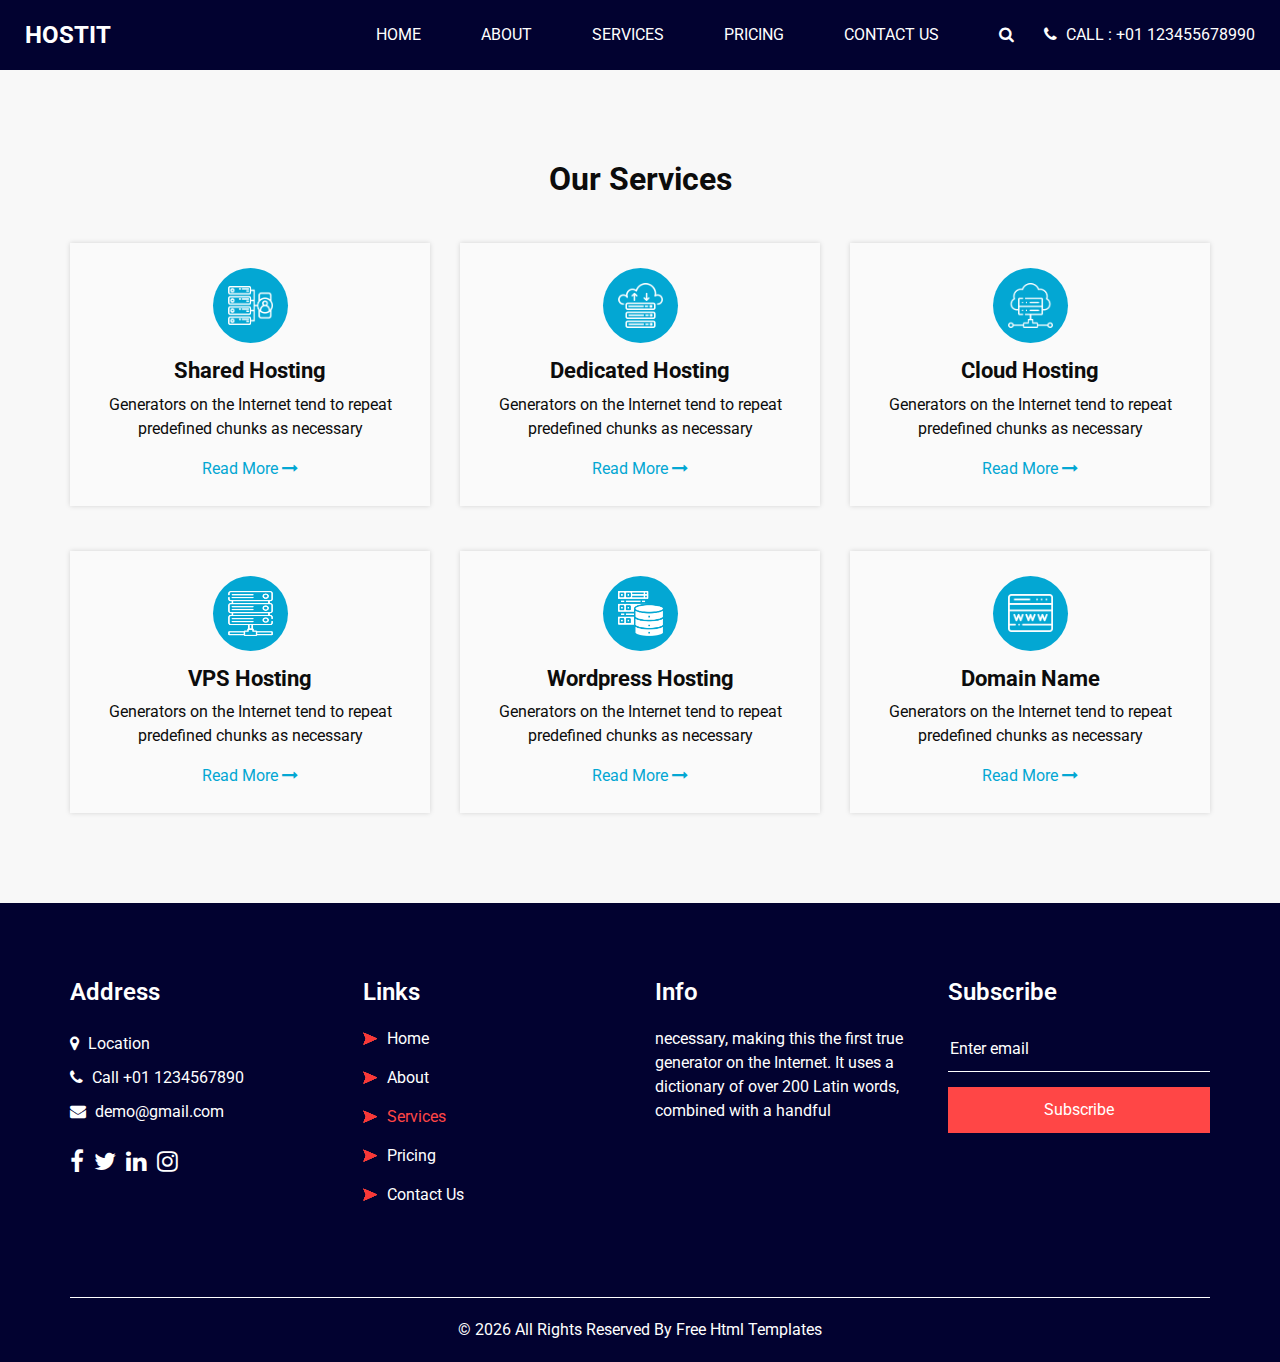
<file: origin/service.html>
<!DOCTYPE html>
<html>

<head>
  <!-- Basic -->
  <meta charset="utf-8" />
  <meta http-equiv="X-UA-Compatible" content="IE=edge" />
  <!-- Mobile Metas -->
  <meta name="viewport" content="width=device-width, initial-scale=1, shrink-to-fit=no" />
  <!-- Site Metas -->
  <link rel="icon" href="images/fevicon.png" type="image/gif" />
  <meta name="keywords" content="" />
  <meta name="description" content="" />
  <meta name="author" content="" />

  <title>Hostit</title>


  <!-- bootstrap core css -->
  <link rel="stylesheet" type="text/css" href="css/bootstrap.css" />

  <!-- fonts style -->
  <link href="https://fonts.googleapis.com/css2?family=Roboto:wght@400;500;700;900&display=swap" rel="stylesheet">

  <!-- font awesome style -->
  <link href="css/font-awesome.min.css" rel="stylesheet" />

  <!-- Custom styles for this template -->
  <link href="css/style.css" rel="stylesheet" />
  <!-- responsive style -->
  <link href="css/responsive.css" rel="stylesheet" />

</head>

<body class="sub_page">

  <div class="hero_area">
    <!-- header section strats -->
    <header class="header_section">
      <div class="container-fluid">
        <nav class="navbar navbar-expand-lg custom_nav-container ">
          <a class="navbar-brand" href="index.html">
            <span>Hostit</span>
          </a>

          <button class="navbar-toggler" type="button" data-toggle="collapse" data-target="#navbarSupportedContent" aria-controls="navbarSupportedContent" aria-expanded="false" aria-label="Toggle navigation">
            <span class=""> </span>
          </button>

          <div class="collapse navbar-collapse" id="navbarSupportedContent">
            <ul class="navbar-nav  ml-auto">
              <li class="nav-item ">
                <a class="nav-link" href="index.html">Home <span class="sr-only">(current)</span></a>
              </li>
              <li class="nav-item">
                <a class="nav-link" href="about.html"> About</a>
              </li>
              <li class="nav-item active">
                <a class="nav-link" href="service.html">Services</a>
              </li>
              <li class="nav-item">
                <a class="nav-link" href="price.html">Pricing</a>
              </li>
              <li class="nav-item">
                <a class="nav-link" href="contact.html">Contact Us</a>
              </li>
            </ul>
            <div class="quote_btn-container">
              <form class="form-inline">
                <button class="btn   nav_search-btn" type="submit">
                  <i class="fa fa-search" aria-hidden="true"></i>
                </button>
              </form>
              <a href="">
                <i class="fa fa-phone" aria-hidden="true"></i>
                <span>
                  Call : +01 123455678990
                </span>
              </a>
            </div>
          </div>
        </nav>
      </div>
    </header>
    <!-- end header section -->
  </div>

  <!-- service section -->

  <section class="service_section layout_padding">
    <div class="container">
      <div class="heading_container heading_center">
        <h2>
          Our Services
        </h2>
      </div>
    </div>
    <div class="container ">
      <div class="row">
        <div class="col-md-6 col-lg-4">
          <div class="box ">
            <div class="img-box">
              <img src="images/s1.png" alt="">
            </div>
            <div class="detail-box">
              <h4>
                Shared Hosting
              </h4>
              <p>
                Generators on the Internet tend to repeat predefined chunks as necessary
              </p>
              <a href="">
                Read More
                <i class="fa fa-long-arrow-right" aria-hidden="true"></i>

              </a>
            </div>
          </div>
        </div>
        <div class="col-md-6 col-lg-4">
          <div class="box ">
            <div class="img-box">
              <img src="images/s2.png" alt="">
            </div>
            <div class="detail-box">
              <h4>
                Dedicated Hosting
              </h4>
              <p>
                Generators on the Internet tend to repeat predefined chunks as necessary
              </p>
              <a href="">
                Read More
                <i class="fa fa-long-arrow-right" aria-hidden="true"></i>

              </a>
            </div>
          </div>
        </div>
        <div class="col-md-6 col-lg-4 ">
          <div class="box ">
            <div class="img-box">
              <img src="images/s3.png" alt="">
            </div>
            <div class="detail-box">
              <h4>
                Cloud Hosting
              </h4>
              <p>
                Generators on the Internet tend to repeat predefined chunks as necessary
              </p>
              <a href="">
                Read More
                <i class="fa fa-long-arrow-right" aria-hidden="true"></i>

              </a>
            </div>
          </div>
        </div>
        <div class="col-md-6 col-lg-4">
          <div class="box ">
            <div class="img-box">
              <img src="images/s4.png" alt="">
            </div>
            <div class="detail-box">
              <h4>
                VPS Hosting
              </h4>
              <p>
                Generators on the Internet tend to repeat predefined chunks as necessary
              </p>
              <a href="">
                Read More
                <i class="fa fa-long-arrow-right" aria-hidden="true"></i>

              </a>
            </div>
          </div>
        </div>
        <div class="col-md-6 col-lg-4">
          <div class="box ">
            <div class="img-box">
              <img src="images/s5.png" alt="">
            </div>
            <div class="detail-box">
              <h4>
                Wordpress Hosting
              </h4>
              <p>
                Generators on the Internet tend to repeat predefined chunks as necessary
              </p>
              <a href="">
                Read More
                <i class="fa fa-long-arrow-right" aria-hidden="true"></i>

              </a>
            </div>
          </div>
        </div>
        <div class="col-md-6 col-lg-4">
          <div class="box ">
            <div class="img-box">
              <img src="images/s6.png" alt="">
            </div>
            <div class="detail-box">
              <h4>
                Domain Name
              </h4>
              <p>
                Generators on the Internet tend to repeat predefined chunks as necessary
              </p>
              <a href="">
                Read More
                <i class="fa fa-long-arrow-right" aria-hidden="true"></i>

              </a>
            </div>
          </div>
        </div>
      </div>
    </div>
  </section>

  <!-- end service section -->


  <!-- info section -->

  <section class="info_section layout_padding2">
    <div class="container">
      <div class="row">
        <div class="col-md-3">
          <div class="info_contact">
            <h4>
              Address
            </h4>
            <div class="contact_link_box">
              <a href="">
                <i class="fa fa-map-marker" aria-hidden="true"></i>
                <span>
                  Location
                </span>
              </a>
              <a href="">
                <i class="fa fa-phone" aria-hidden="true"></i>
                <span>
                  Call +01 1234567890
                </span>
              </a>
              <a href="">
                <i class="fa fa-envelope" aria-hidden="true"></i>
                <span>
                  demo@gmail.com
                </span>
              </a>
            </div>
          </div>
          <div class="info_social">
            <a href="">
              <i class="fa fa-facebook" aria-hidden="true"></i>
            </a>
            <a href="">
              <i class="fa fa-twitter" aria-hidden="true"></i>
            </a>
            <a href="">
              <i class="fa fa-linkedin" aria-hidden="true"></i>
            </a>
            <a href="">
              <i class="fa fa-instagram" aria-hidden="true"></i>
            </a>
          </div>
        </div>
        <div class="col-md-3">
          <div class="info_link_box">
            <h4>
              Links
            </h4>
            <div class="info_links">
              <a class="" href="index.html">
                <img src="images/nav-bullet.png" alt="">
                Home
              </a>
              <a class="" href="about.html">
                <img src="images/nav-bullet.png" alt="">
                About
              </a>
              <a class="active" href="service.html">
                <img src="images/nav-bullet.png" alt="">
                Services
              </a>
              <a class="" href="price.html">
                <img src="images/nav-bullet.png" alt="">
                Pricing
              </a>
              <a class="" href="contact.html">
                <img src="images/nav-bullet.png" alt="">
                Contact Us
              </a>
            </div>
          </div>
        </div>
        <div class="col-md-3">
          <div class="info_detail">
            <h4>
              Info
            </h4>
            <p>
              necessary, making this the first true generator on the Internet. It uses a dictionary of over 200 Latin words, combined with a handful
            </p>
          </div>
        </div>
        <div class="col-md-3 mb-0">
          <h4>
            Subscribe
          </h4>
          <form action="#">
            <input type="text" placeholder="Enter email" />
            <button type="submit">
              Subscribe
            </button>
          </form>
        </div>
      </div>
    </div>
  </section>

  <!-- end info section -->


  <!-- footer section -->
  <footer class="footer_section">
    <div class="container">
      <p>
        &copy; <span id="displayYear"></span> All Rights Reserved By
        <a href="https://html.design/">Free Html Templates</a>
      </p>
    </div>
  </footer>
  <!-- footer section -->

  <!-- jQery -->
  <script src="js/jquery-3.4.1.min.js"></script>
  <!-- bootstrap js -->
  <script src="js/bootstrap.js"></script>
  <!-- custom js -->
  <script src="js/custom.js"></script>


</body>

</html>
</file>
<file: origin/css/style.css>
body {
  font-family: "Roboto", sans-serif;
  color: #0c0c0c;
  background-color: #f8f8f8;
  overflow-x: hidden;
}

.layout_padding {
  padding: 90px 0;
}

.layout_padding2 {
  padding: 75px 0;
}

.layout_padding2-top {
  padding-top: 75px;
}

.layout_padding2-bottom {
  padding-bottom: 75px;
}

.layout_padding-top {
  padding-top: 90px;
}

.layout_padding-bottom {
  padding-bottom: 90px;
}

.heading_container {
  display: -webkit-box;
  display: -ms-flexbox;
  display: flex;
  -webkit-box-orient: vertical;
  -webkit-box-direction: normal;
      -ms-flex-direction: column;
          flex-direction: column;
  -webkit-box-align: start;
      -ms-flex-align: start;
          align-items: flex-start;
}

.heading_container h2 {
  position: relative;
  font-weight: bold;
  margin: 0;
}

.heading_container.heading_center {
  -webkit-box-align: center;
      -ms-flex-align: center;
          align-items: center;
  text-align: center;
}

.heading_container p {
  margin-top: 10px;
  margin-bottom: 0;
}

.container_border_style {
  position: relative;
  padding: 20px;
}

.container_border_style::before, .container_border_style::after {
  content: "";
  position: absolute;
  top: 50%;
  width: 3px;
  height: 90px;
  background-color: #03a7d3;
  -webkit-transform: translateY(-50%);
          transform: translateY(-50%);
}

.container_border_style::before {
  left: 0;
}

.container_border_style::after {
  right: 0;
}

a,
a:hover,
a:focus {
  text-decoration: none;
}

a:hover,
a:focus {
  color: initial;
}

.btn,
.btn:focus {
  outline: none !important;
  -webkit-box-shadow: none;
          box-shadow: none;
}

/*header section*/
.hero_area {
  position: relative;
  background-color: #020230;
  min-height: 100vh;
  display: -webkit-box;
  display: -ms-flexbox;
  display: flex;
  -webkit-box-orient: vertical;
  -webkit-box-direction: normal;
      -ms-flex-direction: column;
          flex-direction: column;
}

.sub_page .hero_area {
  min-height: auto;
}

.header_section .container-fluid {
  padding-right: 25px;
  padding-left: 25px;
}

.navbar-brand span {
  font-weight: bold;
  color: #ffffff;
  font-size: 24px;
  text-transform: uppercase;
}

.custom_nav-container {
  padding: 10px 0;
}

.custom_nav-container .navbar-nav .nav-item .nav-link {
  padding: 3px 15px;
  margin: 10px 15px;
  color: #ffffff;
  text-align: center;
  text-transform: uppercase;
}

.custom_nav-container .nav_search-btn {
  width: 35px;
  height: 35px;
  padding: 0;
  border: none;
  color: #ffffff;
  margin: 0 20px;
}

.custom_nav-container .navbar-toggler {
  outline: none;
}

.custom_nav-container .navbar-toggler {
  padding: 0;
  width: 37px;
  height: 42px;
  -webkit-transition: all 0.3s;
  transition: all 0.3s;
}

.custom_nav-container .navbar-toggler span {
  display: block;
  width: 35px;
  height: 4px;
  background-color: #ffffff;
  margin: 7px 0;
  -webkit-transition: all 0.3s;
  transition: all 0.3s;
  position: relative;
  border-radius: 5px;
  transition: all 0.3s;
}

.custom_nav-container .navbar-toggler span::before, .custom_nav-container .navbar-toggler span::after {
  content: "";
  position: absolute;
  left: 0;
  height: 100%;
  width: 100%;
  background-color: #ffffff;
  top: -10px;
  border-radius: 5px;
  -webkit-transition: all 0.3s;
  transition: all 0.3s;
}

.custom_nav-container .navbar-toggler span::after {
  top: 10px;
}

.custom_nav-container .navbar-toggler[aria-expanded="true"] {
  -webkit-transform: rotate(360deg);
          transform: rotate(360deg);
}

.custom_nav-container .navbar-toggler[aria-expanded="true"] span {
  -webkit-transform: rotate(45deg);
          transform: rotate(45deg);
}

.custom_nav-container .navbar-toggler[aria-expanded="true"] span::before, .custom_nav-container .navbar-toggler[aria-expanded="true"] span::after {
  -webkit-transform: rotate(90deg);
          transform: rotate(90deg);
  top: 0;
}

.custom_nav-container .navbar-toggler[aria-expanded="true"] .s-1 {
  -webkit-transform: rotate(45deg);
          transform: rotate(45deg);
  margin: 0;
  margin-bottom: -4px;
}

.custom_nav-container .navbar-toggler[aria-expanded="true"] .s-2 {
  display: none;
}

.custom_nav-container .navbar-toggler[aria-expanded="true"] .s-3 {
  -webkit-transform: rotate(-45deg);
          transform: rotate(-45deg);
  margin: 0;
  margin-top: -4px;
}

.custom_nav-container .navbar-toggler[aria-expanded="false"] .s-1,
.custom_nav-container .navbar-toggler[aria-expanded="false"] .s-2,
.custom_nav-container .navbar-toggler[aria-expanded="false"] .s-3 {
  -webkit-transform: none;
          transform: none;
}

.quote_btn-container {
  display: -webkit-box;
  display: -ms-flexbox;
  display: flex;
  -webkit-box-align: center;
      -ms-flex-align: center;
          align-items: center;
}

.quote_btn-container a {
  color: #ffffff;
  text-transform: uppercase;
}

.quote_btn-container a span {
  margin-left: 5px;
}

/*end header section*/
/* slider section */
.slider_section {
  -webkit-box-flex: 1;
      -ms-flex: 1;
          flex: 1;
  display: -webkit-box;
  display: -ms-flexbox;
  display: flex;
  -webkit-box-align: center;
      -ms-flex-align: center;
          align-items: center;
  padding-top: 45px;
  padding-bottom: 90px;
}

.slider_section .row {
  -webkit-box-align: center;
      -ms-flex-align: center;
          align-items: center;
}

.slider_section #customCarousel1 {
  width: 100%;
  position: unset;
}

.slider_section .detail-box {
  color: #ffffff;
}

.slider_section .detail-box h1 {
  font-weight: bold;
  margin-bottom: 25px;
  font-size: 2rem;
}

.slider_section .detail-box h1 span {
  font-size: 3rem;
  color: #03a7d3;
}

.slider_section .detail-box .btn-box {
  display: -webkit-box;
  display: -ms-flexbox;
  display: flex;
  margin: 0 -5px;
}

.slider_section .detail-box a {
  margin: 5px;
  width: 195px;
  text-align: center;
}

.slider_section .detail-box .btn-1 {
  display: inline-block;
  padding: 10px 15px;
  background-color: #03a7d3;
  color: #ffffff;
  border-radius: 5px;
  border: 1px solid #03a7d3;
  -webkit-transition: all .3s;
  transition: all .3s;
}

.slider_section .detail-box .btn-1:hover {
  background-color: transparent;
  color: #03a7d3;
}

.slider_section .detail-box .btn-2 {
  display: inline-block;
  padding: 10px 15px;
  background-color: #ff4646;
  color: #ffffff;
  border-radius: 5px;
  border: 1px solid #ff4646;
  -webkit-transition: all .3s;
  transition: all .3s;
}

.slider_section .detail-box .btn-2:hover {
  background-color: transparent;
  color: #ff4646;
}

.slider_section .img-box img {
  width: 100%;
}

.slider_section .carousel_btn-box {
  position: absolute;
  bottom: 0;
  left: 0;
  display: -webkit-box;
  display: -ms-flexbox;
  display: flex;
  -webkit-box-pack: justify;
      -ms-flex-pack: justify;
          justify-content: space-between;
  width: 100%;
  height: 50px;
  z-index: 3;
  font-size: 22px;
}

.slider_section .carousel_btn-box .carousel-control-prev,
.slider_section .carousel_btn-box .carousel-control-next {
  position: unset;
  width: 50px;
  height: 50px;
  background-color: #03a7d3;
  opacity: 1;
  font-size: 28px;
  -webkit-transition: all .3s;
  transition: all .3s;
}

.slider_section .carousel_btn-box .carousel-control-prev:hover,
.slider_section .carousel_btn-box .carousel-control-next:hover {
  background-color: #ffffff;
  color: #000000;
}

.about_section .row {
  -webkit-box-align: center;
      -ms-flex-align: center;
          align-items: center;
}

.about_section .img-box img {
  max-width: 100%;
}

.about_section .detail-box p {
  color: #999;
  margin-top: 15px;
}

.about_section .detail-box a {
  display: inline-block;
  padding: 10px 45px;
  background-color: #ff4646;
  color: #ffffff;
  border-radius: 5px;
  border: 1px solid #ff4646;
  -webkit-transition: all .3s;
  transition: all .3s;
  margin-top: 15px;
}

.about_section .detail-box a:hover {
  background-color: transparent;
  color: #ff4646;
}

.service_section {
  position: relative;
}

.service_section .box {
  margin-top: 45px;
  display: -webkit-box;
  display: -ms-flexbox;
  display: flex;
  -webkit-box-orient: vertical;
  -webkit-box-direction: normal;
      -ms-flex-direction: column;
          flex-direction: column;
  -webkit-box-align: center;
      -ms-flex-align: center;
          align-items: center;
  text-align: center;
  padding: 25px;
  background-color: #fafafa;
  -webkit-box-shadow: 0 0 5px 0 rgba(0, 0, 0, 0.15);
          box-shadow: 0 0 5px 0 rgba(0, 0, 0, 0.15);
}

.service_section .box .img-box {
  width: 75px;
  height: 75px;
  background-color: #03a7d3;
  border-radius: 100%;
  display: -webkit-box;
  display: -ms-flexbox;
  display: flex;
  -webkit-box-pack: center;
      -ms-flex-pack: center;
          justify-content: center;
  -webkit-box-align: center;
      -ms-flex-align: center;
          align-items: center;
  -webkit-transition: all .2s;
  transition: all .2s;
  padding: 10px;
}

.service_section .box .img-box img {
  width: 100%;
  max-width: 45px;
  max-height: 45px;
}

.service_section .box .detail-box {
  margin-top: 15px;
}

.service_section .box .detail-box h4 {
  font-weight: bold;
  font-size: 22px;
}

.service_section .box .detail-box a {
  color: #03a7d3;
}

.service_section .box .detail-box a:hover {
  color: #ff4646;
}

.service_section .box:hover .img-box {
  background-color: #ff4646;
}

.server_section {
  background: linear-gradient(110deg, transparent 25%, #020230 25%);
  padding: 55px 0;
  color: #ffffff;
}

.server_section .row {
  -webkit-box-align: center;
      -ms-flex-align: center;
          align-items: center;
}

.server_section .img-box {
  position: relative;
}

.server_section .img-box img {
  width: 100%;
}

.server_section .img-box .play_btn {
  position: absolute;
  top: 50%;
  left: 50%;
  display: -webkit-box;
  display: -ms-flexbox;
  display: flex;
  -webkit-box-align: center;
      -ms-flex-align: center;
          align-items: center;
  -webkit-box-pack: center;
      -ms-flex-pack: center;
          justify-content: center;
  width: 65px;
  height: 65px;
  -webkit-transform: translate(-50%, -50%);
          transform: translate(-50%, -50%);
  border: none;
}

.server_section .img-box .play_btn button {
  background-color: transparent;
  border: none;
  background-color: #03a7d3;
  color: #ffffff;
  width: 100%;
  height: 100%;
  border-radius: 100%;
  position: relative;
  z-index: 3;
  outline: none;
}

.server_section .img-box .play_btn:before, .server_section .img-box .play_btn:after {
  content: "";
  width: 100%;
  height: 100%;
  position: absolute;
  top: 50%;
  left: 50%;
  background-color: #03a7d3;
  opacity: 1;
  border-radius: 100%;
  -webkit-transform: translate(-50%, -50%);
          transform: translate(-50%, -50%);
}

.server_section .img-box .play_btn:before {
  z-index: 2;
  -webkit-animation: before-animation 1500ms infinite;
          animation: before-animation 1500ms infinite;
}

.server_section .img-box .play_btn:after {
  z-index: 1;
  -webkit-animation: after-animation 1500ms infinite;
          animation: after-animation 1500ms infinite;
}

@-webkit-keyframes before-animation {
  0% {
    -webkit-transform: translateX(-50%) translateY(-50%) translateZ(0) scale(1);
            transform: translateX(-50%) translateY(-50%) translateZ(0) scale(1);
    opacity: 1;
  }
  100% {
    -webkit-transform: translateX(-50%) translateY(-50%) translateZ(0) scale(1.5);
            transform: translateX(-50%) translateY(-50%) translateZ(0) scale(1.5);
    opacity: 0;
  }
}

@keyframes before-animation {
  0% {
    -webkit-transform: translateX(-50%) translateY(-50%) translateZ(0) scale(1);
            transform: translateX(-50%) translateY(-50%) translateZ(0) scale(1);
    opacity: 1;
  }
  100% {
    -webkit-transform: translateX(-50%) translateY(-50%) translateZ(0) scale(1.5);
            transform: translateX(-50%) translateY(-50%) translateZ(0) scale(1.5);
    opacity: 0;
  }
}

@-webkit-keyframes after-animation {
  0% {
    -webkit-transform: translateX(-50%) translateY(-50%) translateZ(0) scale(1);
            transform: translateX(-50%) translateY(-50%) translateZ(0) scale(1);
    opacity: 1;
  }
  100% {
    -webkit-transform: translateX(-50%) translateY(-50%) translateZ(0) scale(2);
            transform: translateX(-50%) translateY(-50%) translateZ(0) scale(2);
    opacity: 0;
  }
}

@keyframes after-animation {
  0% {
    -webkit-transform: translateX(-50%) translateY(-50%) translateZ(0) scale(1);
            transform: translateX(-50%) translateY(-50%) translateZ(0) scale(1);
    opacity: 1;
  }
  100% {
    -webkit-transform: translateX(-50%) translateY(-50%) translateZ(0) scale(2);
            transform: translateX(-50%) translateY(-50%) translateZ(0) scale(2);
    opacity: 0;
  }
}

.server_section .detail-box a {
  display: inline-block;
  padding: 10px 45px;
  background-color: #ff4646;
  color: #ffffff;
  border-radius: 5px;
  border: 1px solid #ff4646;
  -webkit-transition: all .3s;
  transition: all .3s;
  margin-top: 25px;
}

.server_section .detail-box a:hover {
  background-color: transparent;
  color: #ff4646;
}

.price_section .price_container {
  display: -webkit-box;
  display: -ms-flexbox;
  display: flex;
  -ms-flex-wrap: wrap;
      flex-wrap: wrap;
  -webkit-box-pack: center;
      -ms-flex-pack: center;
          justify-content: center;
  text-align: center;
}

.price_section .price_container .box {
  margin: 45px 15px 0 15px;
}

.price_section .price_container .box .detail-box {
  width: 300px;
  padding: 40px 20px 15px 20px;
  background-color: #fff;
  border-radius: 25px;
  -webkit-box-shadow: 0 0 5px 0 rgba(0, 0, 0, 0.1);
          box-shadow: 0 0 5px 0 rgba(0, 0, 0, 0.1);
}

.price_section .price_container .box .detail-box h2 {
  font-weight: bold;
}

.price_section .price_container .box .detail-box h2 span {
  font-size: 3rem;
}

.price_section .price_container .box .detail-box h6 {
  text-transform: uppercase;
  color: #03a7d3;
  font-size: 20px;
  margin-bottom: 10px;
}

.price_section .price_container .box .price_features {
  padding: 0;
  list-style-type: none;
}

.price_section .price_container .box .price_features li {
  margin: 10px 0;
}

.price_section .price_container .box .btn-box {
  margin-top: 25px;
}

.price_section .price_container .box .btn-box a {
  display: inline-block;
  padding: 10px 35px;
  background-color: #ff4646;
  color: #ffffff;
  border-radius: 5px;
  border: 1px solid #ff4646;
  -webkit-transition: all .3s;
  transition: all .3s;
  border: none;
}

.price_section .price_container .box .btn-box a:hover {
  background-color: transparent;
  color: #ff4646;
}

.price_section .price_container .box .btn-box a:hover {
  background-color: #03a7d3;
  color: #ffffff;
}

.price_section .price_container .box:hover {
  color: #ffffff;
}

.price_section .price_container .box:hover .detail-box {
  background-color: #03a7d3;
}

.price_section .price_container .box:hover h6 {
  color: #ffffff;
}

.price_section .price_container .box:hover a {
  background-color: #03a7d3;
  color: #ffffff;
}

.client_section {
  padding-bottom: 45px;
}

.client_section .heading_container {
  margin-bottom: 35px;
}

.client_section .box {
  display: -webkit-box;
  display: -ms-flexbox;
  display: flex;
  -webkit-box-align: center;
      -ms-flex-align: center;
          align-items: center;
  margin: 45px 0;
}

.client_section .box .img-box {
  width: 125px;
  height: 125px;
  min-width: 125px;
  border-radius: 100%;
  overflow: hidden;
  margin-right: -65px;
  position: relative;
}

.client_section .box .img-box img {
  width: 100%;
}

.client_section .box .client_info {
  display: -webkit-box;
  display: -ms-flexbox;
  display: flex;
  -webkit-box-pack: justify;
      -ms-flex-pack: justify;
          justify-content: space-between;
}

.client_section .box .client_info .client_name h5 {
  font-weight: bold;
  color: #03a7d3;
  margin-bottom: 0;
  text-transform: uppercase;
}

.client_section .box .client_info .client_name h6 {
  margin-bottom: 0;
  color: #ff4646;
  font-weight: normal;
  font-size: 14px;
  text-transform: uppercase;
}

.client_section .box .client_info i {
  font-size: 24px;
  color: #03a7d3;
}

.client_section .box p {
  margin-top: 25px;
}

.client_section .box .detail-box {
  background-color: #ffffff;
  padding: 45px 45px 45px 85px;
  -webkit-box-shadow: 0 0 5px 0 rgba(0, 0, 0, 0.2);
          box-shadow: 0 0 5px 0 rgba(0, 0, 0, 0.2);
}

.client_section .carousel-control-prev,
.client_section .carousel-control-next {
  width: 50px;
  height: 50px;
  background-color: #03a7d3;
  opacity: 1;
  font-size: 28px;
  font-weight: bold;
  top: 50%;
  -webkit-transform: translateY(-50%);
          transform: translateY(-50%);
}

.client_section .carousel-control-prev {
  left: 0;
}

.client_section .carousel-control-next {
  right: 0;
}

.contact_section {
  position: relative;
}

.contact_section .heading_container {
  margin-bottom: 45px;
}

.contact_section .form_container input {
  width: 100%;
  border: 1px solid #b0b0b0;
  height: 50px;
  margin-bottom: 25px;
  padding-left: 15px;
  background-color: transparent;
  outline: none;
  color: #101010;
}

.contact_section .form_container input::-webkit-input-placeholder {
  color: #b0b0b0;
}

.contact_section .form_container input:-ms-input-placeholder {
  color: #b0b0b0;
}

.contact_section .form_container input::-ms-input-placeholder {
  color: #b0b0b0;
}

.contact_section .form_container input::placeholder {
  color: #b0b0b0;
}

.contact_section .form_container input.message-box {
  height: 120px;
}

.contact_section .form_container .btn_box {
  display: -webkit-box;
  display: -ms-flexbox;
  display: flex;
  -webkit-box-pack: center;
      -ms-flex-pack: center;
          justify-content: center;
}

.contact_section .form_container button {
  border: none;
  text-transform: uppercase;
  display: inline-block;
  padding: 15px 65px;
  background-color: #ff4646;
  color: #ffffff;
  border-radius: 0;
  border: 1px solid #ff4646;
  -webkit-transition: all .3s;
  transition: all .3s;
  font-weight: bold;
}

.contact_section .form_container button:hover {
  background-color: transparent;
  color: #ff4646;
}

/* info section */
.info_section {
  background-color: #020230;
  color: #ffffff;
}

.info_section h4 {
  font-weight: 600;
  margin-bottom: 20px;
}

.info_section .info_contact .contact_link_box {
  display: -webkit-box;
  display: -ms-flexbox;
  display: flex;
  -webkit-box-orient: vertical;
  -webkit-box-direction: normal;
      -ms-flex-direction: column;
          flex-direction: column;
}

.info_section .info_contact .contact_link_box a {
  margin: 5px 0;
  color: #ffffff;
}

.info_section .info_contact .contact_link_box a i {
  margin-right: 5px;
}

.info_section .info_contact .contact_link_box a:hover {
  color: #ff4646;
}

.info_section .info_social {
  display: -webkit-box;
  display: -ms-flexbox;
  display: flex;
  margin-top: 20px;
}

.info_section .info_social a {
  display: -webkit-box;
  display: -ms-flexbox;
  display: flex;
  -webkit-box-pack: center;
      -ms-flex-pack: center;
          justify-content: center;
  -webkit-box-align: center;
      -ms-flex-align: center;
          align-items: center;
  color: #ffffff;
  border-radius: 100%;
  margin-right: 10px;
  font-size: 24px;
}

.info_section .info_social a:hover {
  color: #ff4646;
}

.info_section .info_links {
  display: -webkit-box;
  display: -ms-flexbox;
  display: flex;
  -webkit-box-orient: vertical;
  -webkit-box-direction: normal;
      -ms-flex-direction: column;
          flex-direction: column;
  -ms-flex-wrap: wrap;
      flex-wrap: wrap;
}

.info_section .info_links a {
  display: -webkit-box;
  display: -ms-flexbox;
  display: flex;
  -webkit-box-align: center;
      -ms-flex-align: center;
          align-items: center;
  margin-bottom: 15px;
  color: #ffffff;
}

.info_section .info_links a img {
  margin-right: 10px;
}

.info_section .info_links a:hover, .info_section .info_links a.active {
  color: #ff4646;
}

.info_section form input {
  border: none;
  border-bottom: 1px solid #ffffff;
  background-color: transparent;
  width: 100%;
  height: 45px;
  color: #ffffff;
  outline: none;
}

.info_section form input::-webkit-input-placeholder {
  color: #ffffff;
}

.info_section form input:-ms-input-placeholder {
  color: #ffffff;
}

.info_section form input::-ms-input-placeholder {
  color: #ffffff;
}

.info_section form input::placeholder {
  color: #ffffff;
}

.info_section form button {
  width: 100%;
  text-align: center;
  display: inline-block;
  padding: 10px 55px;
  background-color: #ff4646;
  color: #ffffff;
  border-radius: 0;
  border: 1px solid #ff4646;
  -webkit-transition: all .3s;
  transition: all .3s;
  margin-top: 15px;
}

.info_section form button:hover {
  background-color: transparent;
  color: #ff4646;
}

/* end info section */
/* footer section*/
.footer_section {
  position: relative;
  background-color: #020230;
  text-align: center;
}

.footer_section p {
  color: #ffffff;
  padding: 20px 0;
  margin: 0;
  border-top: 1px solid #ffffff;
}

.footer_section p a {
  color: inherit;
}
/*# sourceMappingURL=style.css.map */
</file>
<file: origin/css/responsive.css>
@media (max-width: 1300px) {}

@media (max-width: 1120px) {}

@media (max-width: 992px) {
  .hero_area {
    min-height: auto;
  }

  #navbarSupportedContent {
    padding: 15px 0 25px 0;
  }

  .quote_btn-container {
    flex-direction: column;
    align-items: center;
  }

  .quote_btn-container a {
    margin-right: 0;
    margin-top: 10px;
  }

  .slider_section {
    padding: 45px 0 90px 0;
  }


  .client_section .box {
    margin: 15px;
  }

  .client_section .carousel_btn-box {
    display: flex;
    justify-content: center;
    margin-top: 45px;
  }

  .client_section .carousel-control-prev,
  .client_section .carousel-control-next {
    position: unset;
    margin: 0 2.5px;
    width: 45px;
    height: 45px;
  }

  .info_section .info_main_row>div {
    margin-bottom: 25px;
  }
}

@media (max-width: 768px) {
  .slider_section .detail-box {
    margin-bottom: 45px;
    text-align: center;
  }

  .slider_section .detail-box .btn-box {
    justify-content: center;
  }

  .about_section .detail-box {
    margin-bottom: 45px;
  }


  .service_section .row .service_col_middle {
    order: 2;
  }

  .service_section .service_col_middle .box {
    margin-bottom: 45px;
  }

  .server_section {
    background: none;
    background-color: #020230;
  }

  .server_section .img-box {
    margin-bottom: 25px;
  }

  .contact_section .form_container {
    margin-right: 0;
    margin-bottom: 45px;
  }

  .info_section .row>div {
    display: flex;
    flex-direction: column;
    align-items: center;
    text-align: center;
    margin-bottom: 35px;
  }

  .info_section .info_links {
    align-items: center;
  }
}

@media (max-width: 576px) {


  .client_section .box {
    flex-direction: column;
    align-items: center;
  }

  .client_section .box .detail-box {
    padding: 85px 45px 45px 45px;

  }

  .client_section .box .img-box {
    margin-right: 0;
    margin-bottom: -65px;
  }
}

@media (max-width: 480px) {}

@media (max-width: 420px) {}

@media (max-width: 376px) {
  .slider_section .detail_box h1 {
    font-size: 2.5rem;
  }
}

@media (min-width: 1200px) {
  .container {
    max-width: 1170px;
  }
}
</file>
